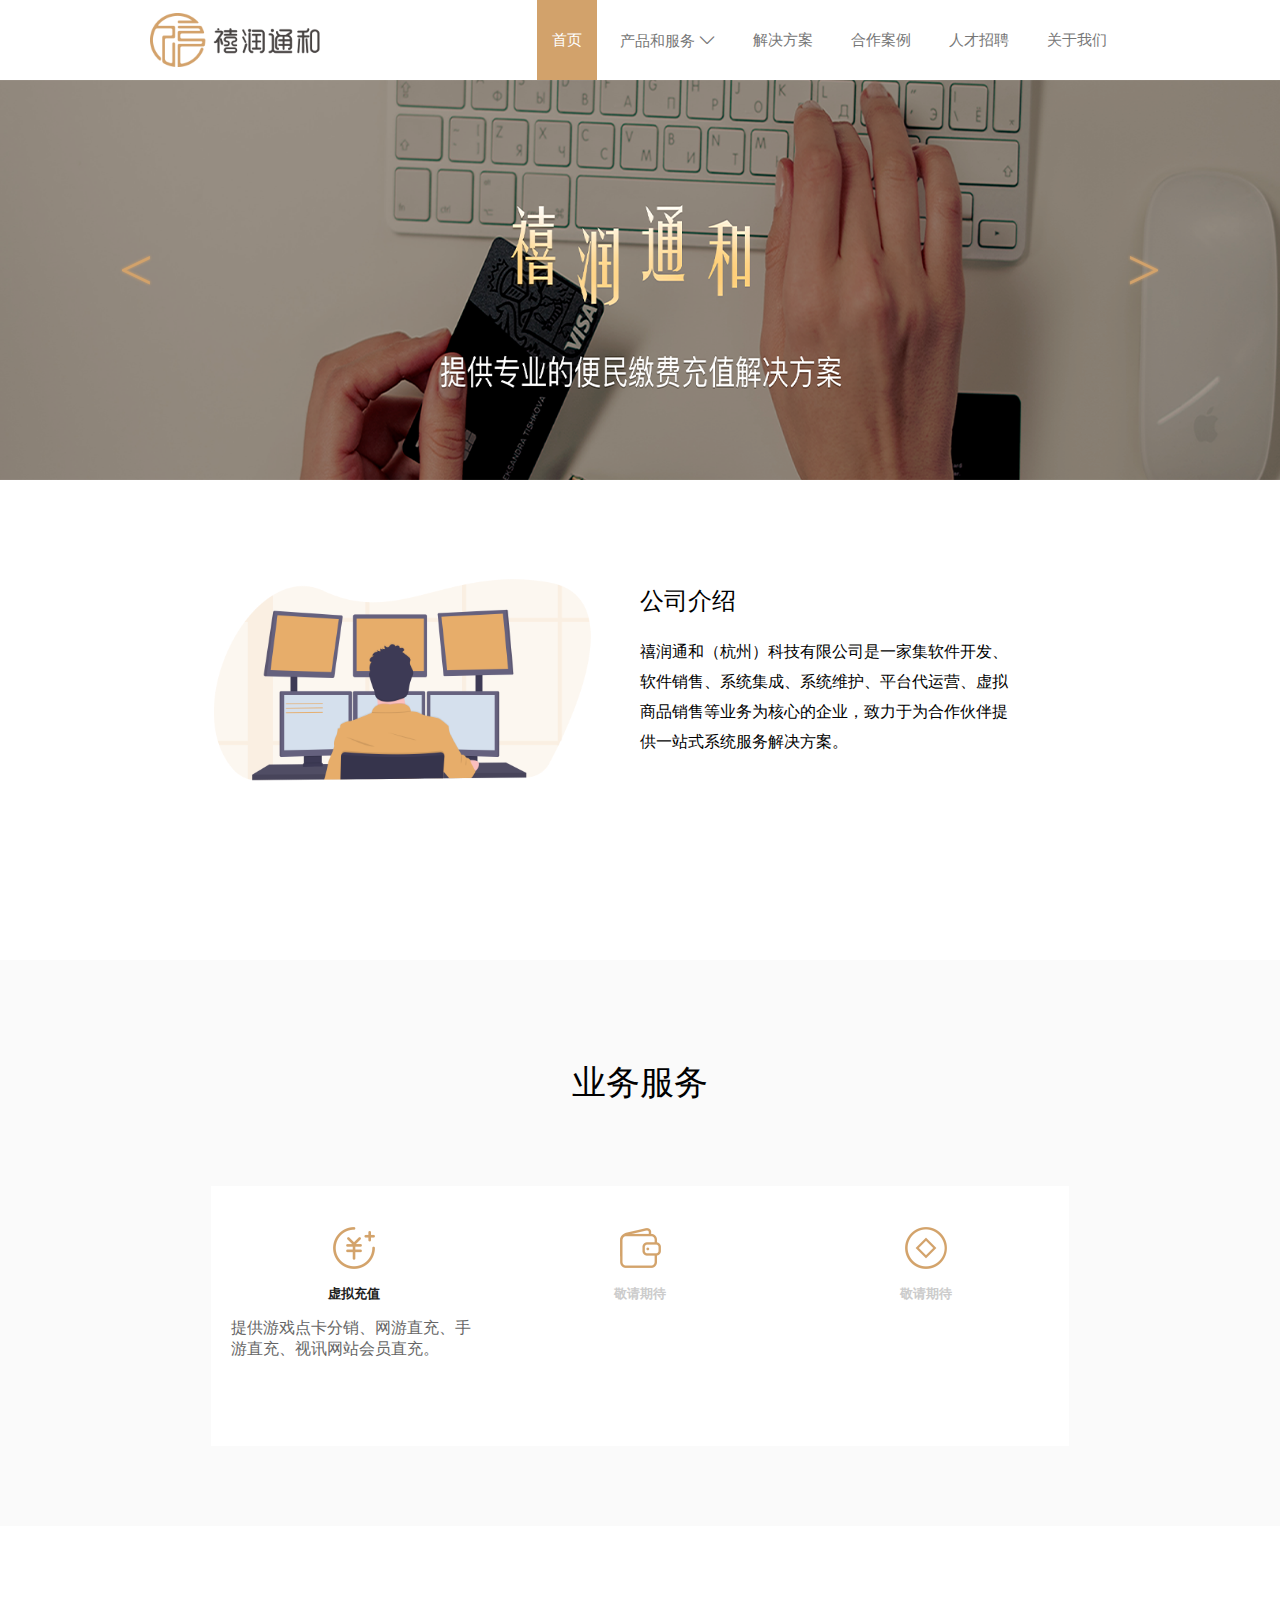
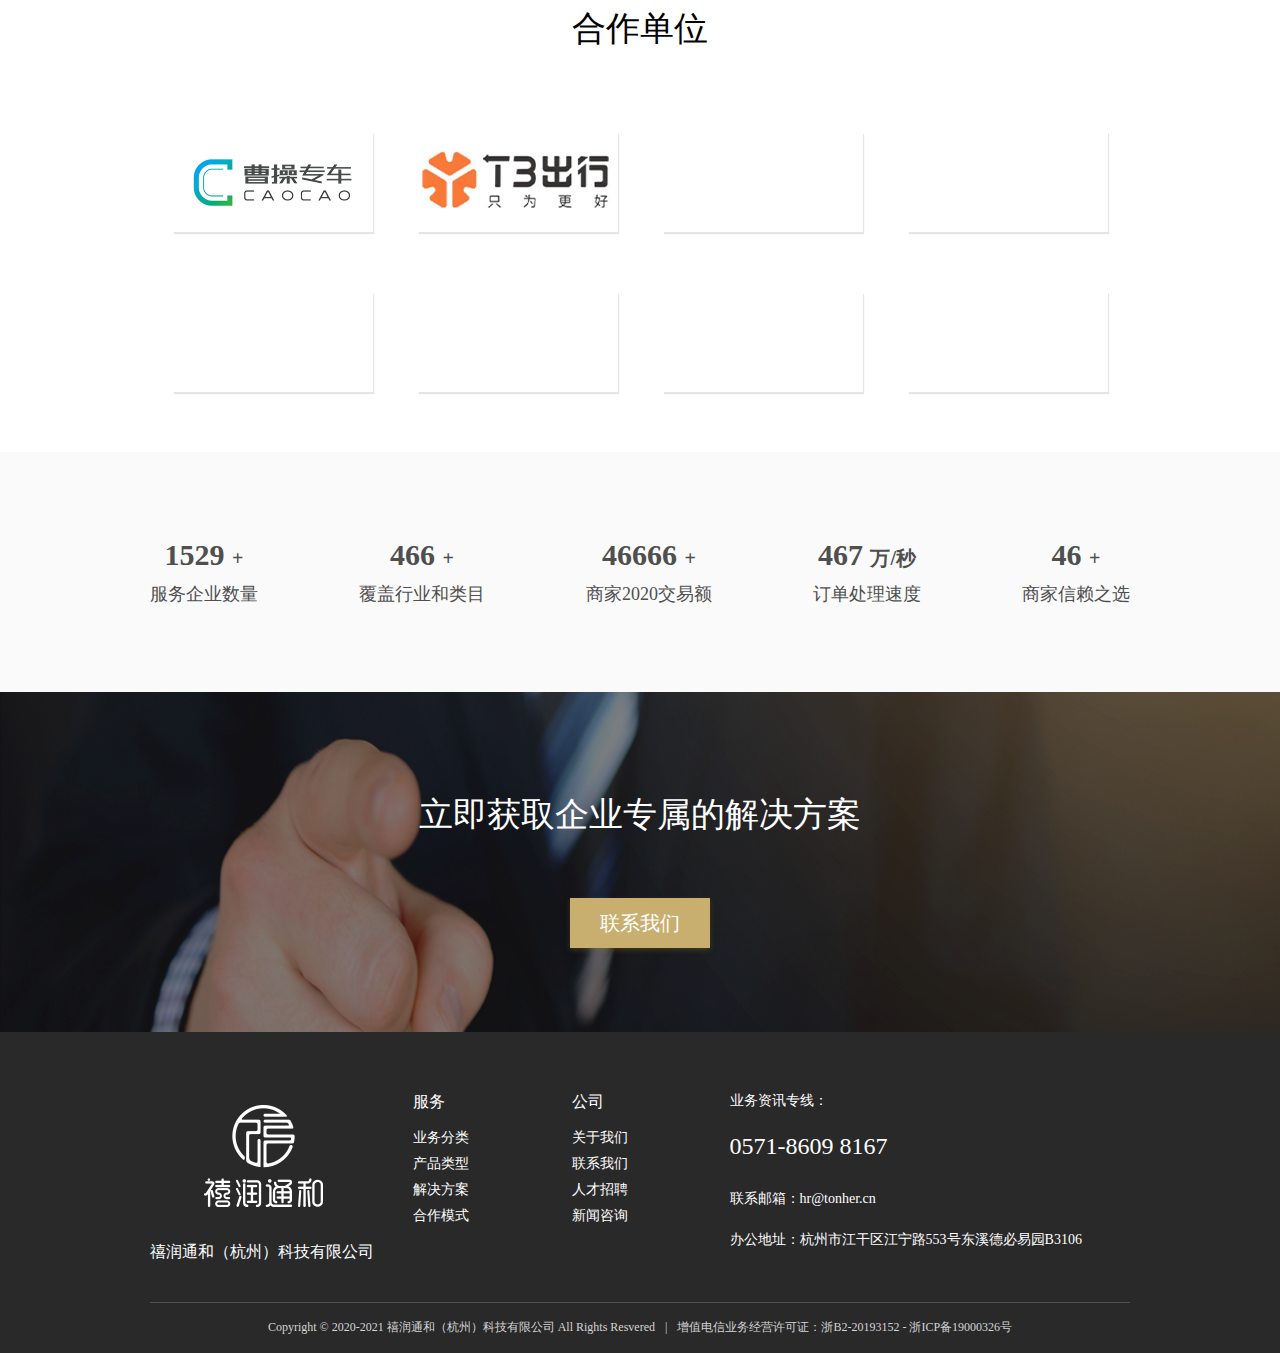
<file: index/index.html>
<!DOCTYPE html>
<html lang="en">

<head>
    <meta charset="UTF-8">
    <meta name="viewport" content="width=device-width, initial-scale=1.0">
    <meta http-equiv="X-UA-Compatible" content="ie=edge">
    <title>禧润通和（杭州）科技有限公司</title>
    <link rel="shortcut icon" href="../favicon.ico" type="image/x-icon">
    <link rel="stylesheet" href="../css/index.css">
    <link rel="stylesheet" href="../font/iconfont/iconfont.css">
    <script src="../js/jquery-1.12.4.js"></script>
    <script src="../js/jquery.lazyload.js"></script>
    <script src="../js/jquery.validate.js"></script>
    <script src="../js/count.js"></script>
    <script src="../js/index.js"></script>
</head>

<body>
    <!--主页头部-->
    <div class="header">
        <div class="nav container">
            <div class="logo">
                <img src="../img/index_slices/logo@2x.png" alt="">
            </div>
            <div class="nav-box">
                <ul>
                    <li>
                        <a href="./index.html" class="skip active">首页</a>
                    </li>
                    <li class="direction">
                        <a href="./product.html" class="skip">产品和服务 <span class="iconfont icon-xia1"></span></a>
                        <ol class="small">
                            <li class="first product-recharge">
                                <span><img class="img-first" src="../img/product_slices/cz-wxz@2x.png"></span>
                                <a href="product.html#linkOne">充值类产品</a>
                            </li>
                            <li class="end product-equities">
                                <span><img class="img-end" src="../img/product_slices/qy-wxz@2x.png"></span>
                                <a href="product.html#linkTwo">权益类产品</a>
                            </li>
                        </ol>
                    </li>
                    <li>
                        <a href="./jiejue.html" class="skip">解决方案</a>
                    </li>
                    <li>
                        <a href="./teamwork.html" class="skip">合作案例</a>
                    </li>
                    <li>
                        <a href="./rencai.html" class="skip">人才招聘</a>
                    </li>
                    <li>
                        <a href="./aboutUs.html" class="skip">关于我们</a>
                    </li>
                </ul>
            </div>
        </div>
    </div>
    <!--全屏无缝轮播-->
    <div class="wrap">
        <div class="banner">
            <div class="img-box first">
                <!-- <div class="text"></div> -->
            </div>
            <div class="img-box end">
                <div class="text">
                    <h1>禧润通和</h1>
                    <h2>打造个性化行业解决方案，为用户提供一站式产品与服务</h2>
                </div>
            </div>
            <div class="img-box first">
                <!-- <div class="text"></div> -->
            </div>
        </div>
        <div class="btn">
            <div class="left">&lt;</div>
            <div class="right">&gt;</div>
        </div>
    </div>
    <!-- 公司介绍 -->
    <div class="introduce">
        <div class="content">
            <ul>
                <li class="box-img">
                    <img src="../img/index_slices/undraw_programming_2svr@2x.png">
                </li>
                <li class="box-text">
                    <p>公司介绍</p>
                    <p>禧润通和（杭州）科技有限公司是一家集软件开发、软件销售、系统集成、系统维护、平台代运营、虚拟商品销售等业务为核心的企业，致力于为合作伙伴提供一站式系统服务解决方案。
                    </p>
                </li>
            </ul>
        </div>
    </div>
    <!-- 业务服务 -->
    <div class="service">
        <div class="content">
            <div class="title">
                <p>业务服务</p>
            </div>
            <div class="hot">
                <ul>
                    <li>
                        <div class="hot-wrap">
                            <div class="tu">
                                <img src="../img/index_slices/xncz.png">
                            </div>
                            <h5>虚拟充值</h5>
                            <p>提供游戏点卡分销、网游直充、手游直充、视讯网站会员直充。</p>
                        </div>
                    </li>
                    <li>
                        <div class="hot-wrap">
                            <div class="tu">
                                <img src="../img/index_slices/zf.png">
                            </div>
                            <h5 class="font-color">敬请期待</h5>
                            <!-- <p></p> -->
                        </div>
                    </li>
                    <li>
                        <div class="hot-wrap">
                            <div class="tu">
                                <img src="../img/index_slices/jr.png">
                            </div>
                            <h5 class="font-color">敬请期待</h5>
                            <!-- <p></p> -->
                        </div>
                    </li>
                </ul>
            </div>
        </div>
    </div>
    <!-- 合作单位 -->
    <div class="units">
        <div class="content container">
            <div class="title">
                <p>合作单位</p>
            </div>
            <div class="hot">
                <ul>
                    <li>
                        <img src="../img/index_slices/cczc.png">
                    </li>
                    <li>
                        <img src="../img/index_slices/T3.png">
                    </li>
                    <li>
                        <!-- <img src="../img/index_slices/sq.png"> -->
                    </li>
                    <li>
                        <!-- <img src="../img/index_slices/wy.png"> -->
                    </li>
                    <li>
                        <!-- <img src="../img/index_slices/zm.png"> -->
                    </li>
                    <li>
                        <!-- <img src="../img/index_slices/bj.png"> -->
                    </li>
                    <li>
                        <!-- <img src="../img/index_slices/qtt.png"> -->
                    </li>
                    <li>
                        <!-- <img src="../img/index_slices/cczc.png"> -->
                    </li>
                </ul>
            </div>
        </div>
    </div>
    <!-- 动态数据展示 -->
    <div class="state-number">
        <div class="container content">
            <ul>
                <li>
                    <p>
                        <span class="timer" id="count-number" data-to="3276" data-speed="1500"></span>
                        <span>+</span>
                    </p>
                    <p>服务企业数量</p>
                </li>
                <li>
                    <p>
                        <span class="timer" id="count-number" data-to="999" data-speed="1500"></span>
                        <span>+</span>
                    </p>
                    <p>覆盖行业和类目</p>
                </li>
                <li>
                    <p>
                        <span class="timer" id="count-number" data-to="99999" data-speed="1500"></span>
                        <span>+</span>
                    </p>
                    <p>商家2020交易额</p>
                </li>
                <li>
                    <p>
                        <span class="timer" id="count-number" data-to="1000" data-speed="1500"></span>
                        <span>万/秒</span>
                    </p>
                    <p>订单处理速度</p>
                </li>
                <li>
                    <p>
                        <span class="timer" id="count-number" data-to="99" data-speed="1500"></span>
                        <span>+</span>
                    </p>
                    <p>商家信赖之选</p>
                </li>
            </ul>
        </div>
    </div>
    <!-- 联系我们 -->
    <div class="contact-us" id="linkFour">
        <h3>立即获取企业专属的解决方案</h3>
        <button class="us">联系我们</button>
        <div class="shade-parent">
            <div class="popup">
                <div class="title">
                    <div class="iconfont icon-cuowu contact-icon"></div>
                    <h2>业务咨询</h2>
                </div>
                <form id="signupForm" method="get" action="">
                    <div class="form">
                        <div class="form-item-label">
                            <label>公司名称：</label>
                            <span class="iconfont icon-xinghao"></span>
                            <input type="text" name="companyName" placeholder="输入您的公司名称">
                        </div>
                        <div class="form-item-label">
                            <label>联系方式：</label>
                            <span class="iconfont icon-xinghao"></span>
                            <input type="tel" name="companyPhone" placeholder="输入您的手机号码">
                        </div>
                        <div class="form-item-label">
                            <label class="consult">咨询问题：</label>
                            <!-- <span class="iconfont icon-xinghao consult"></span> -->
                            <textarea name="textarea" type="text" name="company" placeholder="输入您想要咨询的问题"></textarea>
                        </div>
                        <div class="text">点击提交视为您已阅读并同意禧润公司《隐私政策》及《法律法规》</div>
                        <div class="form-submit">
                            <button class="submit">提交</button>
                        </div>
                        <div class="bottom">
                            <p>0571-8609 8167</p>
                            <div class="zuo"></div>
                            <div class="you"></div>
                        </div>
                    </div>
                </form>
            </div>
        </div>
    </div>
    <!-- 最底部 -->
    <div class="footer">
        <div class="container content">
            <ul class="clearfix">
                <li class="first">
                    <div class="logo-img">
                        <img src="../img/index_slices/logo1@2x.png">
                    </div>
                    <p class="title">禧润通和（杭州）科技有限公司</p>
                </li>
                <li class="set">
                    <dl>
                        <dt>服务</dt>
                        <dd><a href="./product.html">业务分类</a></dd>
                        <dd><a href="product.html#linkOne">产品类型</a></dd>
                        <dd><a href="./jiejue.html">解决方案</a></dd>
                        <dd><a href="jiejue.html#linkThree">合作模式</a></dd>
                    </dl>
                </li>
                <li class="set">
                    <dl>
                        <dt>公司</dt>
                        <dd><a href="./aboutUs.html">关于我们</a></dd>
                        <dd><a href="index.html#linkFour">联系我们</a></dd>
                        <dd><a href="./rencai.html">人才招聘</a></dd>
                        <dd><a href="aboutUs.html#linkFive">新闻咨询</a></dd>
                    </dl>
                </li>
                <li class="end">
                    <p>业务资讯专线：</p>
                    <p class="pt number">0571-8609 8167</p>
                    <p class="pt">联系邮箱：hr@tonher.cn</p>
                    <p class="pt last">
                        <span class="text-one lf">办公地址：杭州市江干区江宁路553号东溪德必易园B3106</span>
                    </p>
                </li>
            </ul>
            <div class="line-content">
                <div class="writer">
                    <p>
                        Copyright © 2020-2021 禧润通和（杭州）科技有限公司 All Rights Resvered
                        <!-- <a href="javascript:;">增值电信业务经营许可证：浙B2-20140331 - 浙ICP备13037466号</a> -->
                    </p>
                    <span>|</span>
                    <p>
                        <!-- <img src="https://cos.xiaodashi.com/static/offical/offical/img/index/gov.png"> -->
                        <a href="javascript:;">增值电信业务经营许可证：浙B2-20193152 - 浙ICP备19000326号</a>
                    </p>
                </div>

            </div>
        </div>
    </div>
    <!--返回顶部-->
    <div class="back-top">
        <p class="huojian iconfont icon-huojian-X"></p>
        <p class="font">返回顶部</p>
    </div>
    <!-- 联系客服 -->
    <div class="sv">
        <a href="http://wpa.qq.com/msgrd?v=3&uin=3267087600&site=qq&menu=yes"><span
                class="iconfont icon-custom-service"> </span> <span>联系客服</span></a>
    </div>
</body>

</html>
</file>
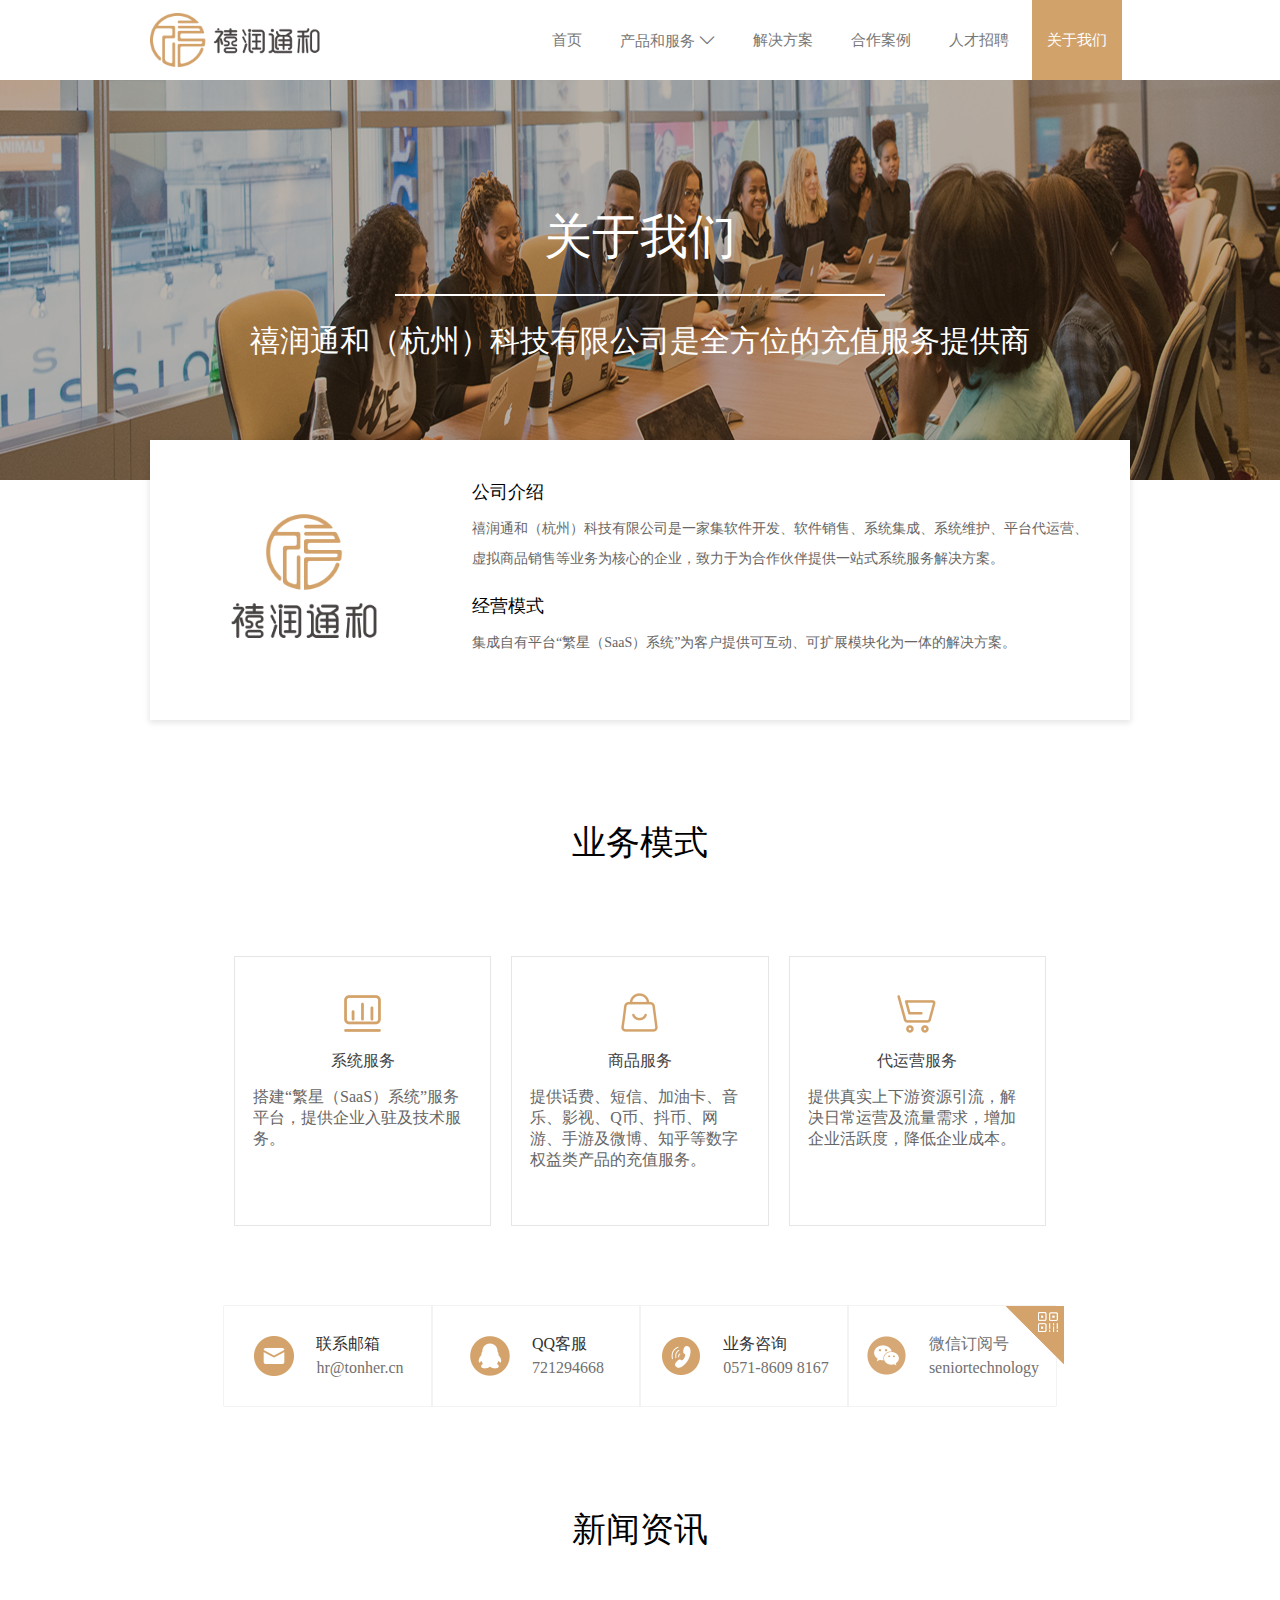
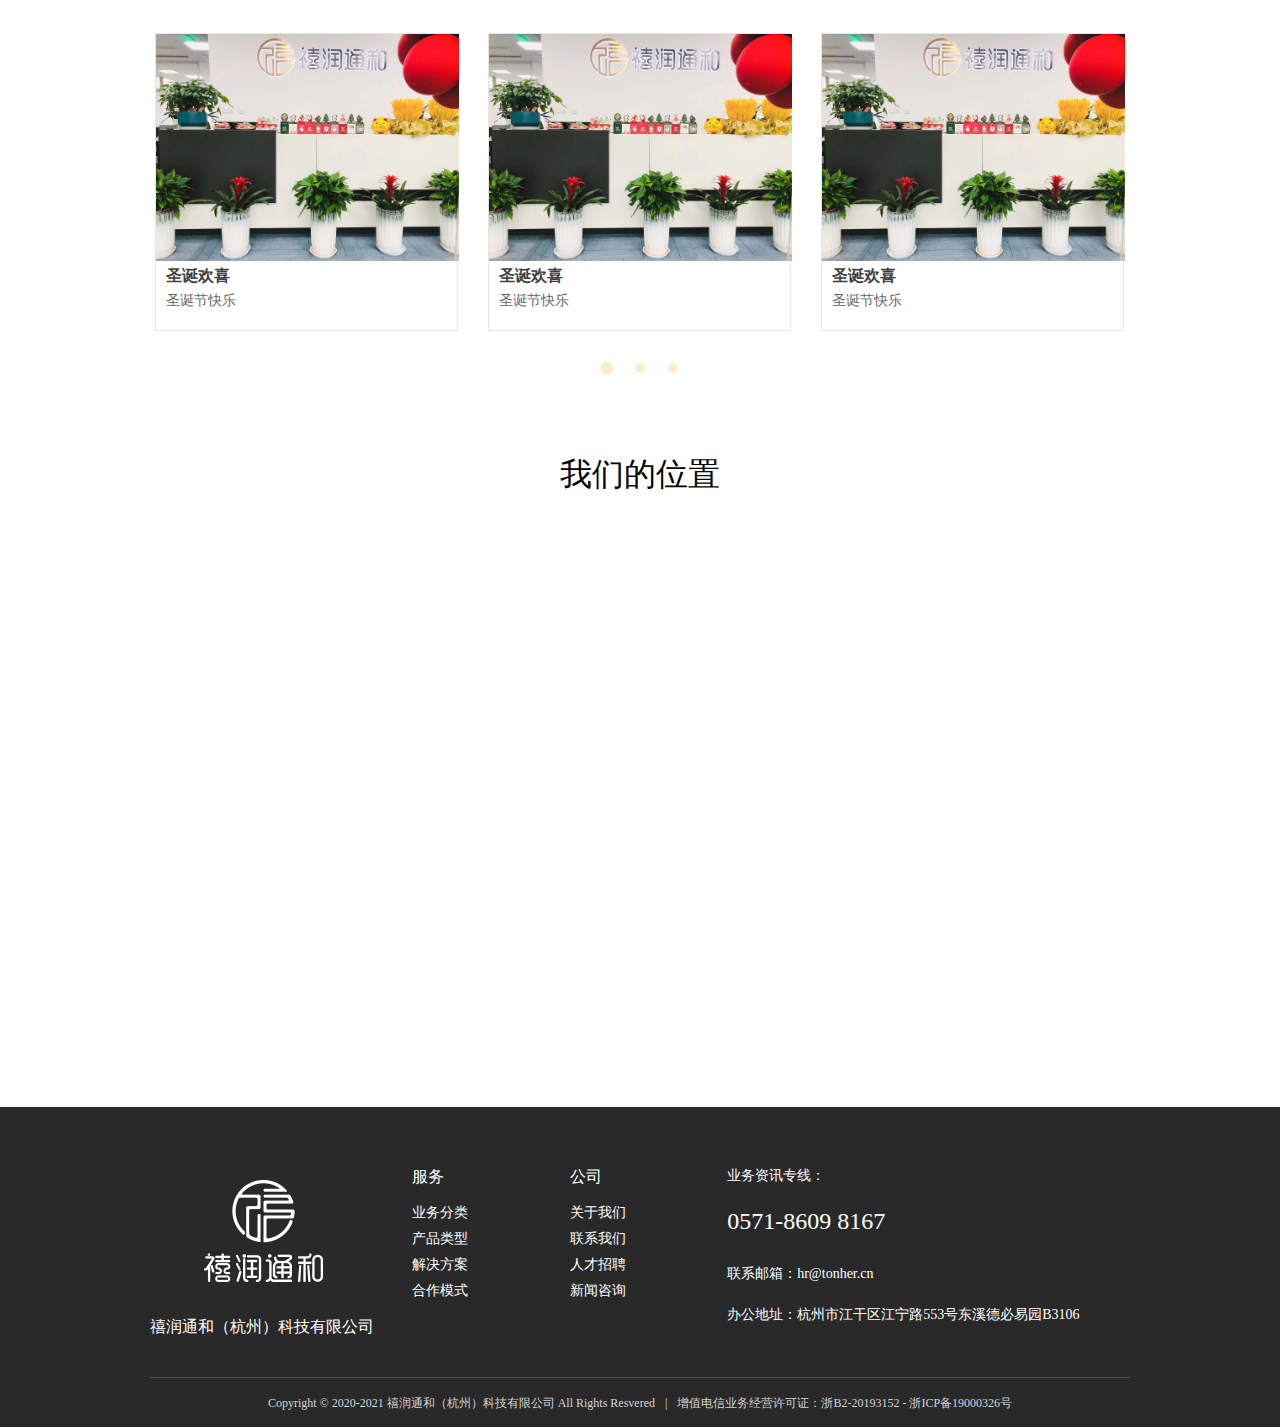
<file: index/aboutUs.html>
<!DOCTYPE html>
<html lang="en">

<head>
    <meta charset="UTF-8">
    <meta name="viewport" content="width=device-width, initial-scale=1.0">
    <title>禧润通和（杭州）科技有限公司</title>
    <link rel="shortcut icon" href="../favicon.ico" type="image/x-icon">
    <link rel="stylesheet" href="../css/aboutUs.css">
    <link rel="stylesheet" href="../font/iconfont/iconfont.css">
    <script src="http://api.map.baidu.com/api?v=2.0&ak=eYiZOzgUHBuNlrTYzBINVIbDCyVi745F"></script>
    <script src="../js/jquery-1.12.4.js"></script>
    <script src="../js/aboutUs.js"></script>
    <script src="../js/map.js"></script>
</head>

<body>
    <!--主页头部-->
    <div class="header">
        <div class="nav container">
            <div class="logo">
                <img src="../img/index_slices/logo@2x.png" alt="">
            </div>
            <div class="nav-box">
                <ul>
                    <li>
                        <a href="./index.html" class="skip">首页</a>
                    </li>
                    <li class="direction">
                        <a href="./product.html" class="skip">产品和服务 <span class="iconfont icon-xia1"></span></a>
                        <ol class="small">
                            <li class="first product-recharge">
                                <span><img class="img-first" src="../img/product_slices/cz-wxz@2x.png"></span>
                                <a href="product.html#linkOne">充值类产品</a>
                            </li>
                            <li class="end product-equities">
                                <span><img class="img-end" src="../img/product_slices/qy-wxz@2x.png"></span>
                                <a href="product.html#linkTwo">权益类产品</a>
                            </li>
                        </ol>
                    </li>
                    <li>
                        <a href="./jiejue.html" class="skip">解决方案</a>
                    </li>
                    <li>
                        <a href="./teamwork.html" class="skip">合作案例</a>
                    </li>
                    <li>
                        <a href="./rencai.html" class="skip">人才招聘</a>
                    </li>
                    <li>
                        <a href="./aboutUs.html" class="skip active">关于我们</a>
                    </li>
                </ul>
            </div>
        </div>
    </div>
    <!-- 关于我们背景 -->
    <div class="project">
        <div class="content container">
            <h1>关于我们</h1>
            <div class="line"></div>
            <h2>禧润通和（杭州）科技有限公司是全方位的充值服务提供商</h2>
        </div>
    </div>
    <!-- 公司简介 -->
    <div class="introduce">
        <div class="container content">
            <div class="logo-img lf">
                <img src="../img/aboutUs_slices/lg.png" title="" alt="">
            </div>
            <div class="text rg">
                <h3>公司介绍</h3>
                <p>
                    禧润通和（杭州）科技有限公司是一家集软件开发、软件销售、系统集成、系统维护、平台代运营、虚拟商品销售等业务为核心的企业，致力于为合作伙伴提供一站式系统服务解决方案。
                </p>
                <h3>经营模式</h3>
                <p>集成自有平台“繁星（SaaS）系统”为客户提供可互动、可扩展模块化为一体的解决方案。</p>
            </div>
        </div>
    </div>
    <!-- 业务模式 -->
    <div class="business">
        <div class="content">
            <div class="title">
                <p>业务模式</p>
            </div>
            <div class="hot">
                <ul class="clearfix">
                    <li>
                        <div class="wrap">
                            <div class="box-img">
                                <img src="../img/aboutUs_slices/xncz.png">
                            </div>
                            <p class="wrap-title">系统服务</p>
                            <p class="wrap-text">搭建“繁星（SaaS）系统”服务平台，提供企业入驻及技术服务。</p>
                        </div>
                    </li>
                    <li>
                        <div class="wrap">
                            <div class="box-img">
                                <img src="../img/aboutUs_slices/zf.png">
                            </div>
                            <p class="wrap-title">商品服务</p>
                            <p class="wrap-text">
                                提供话费、短信、加油卡、音乐、影视、Q币、抖币、网游、手游及微博、知乎等数字权益类产品的充值服务。
                            </p>
                        </div>
                    </li>
                    <li>
                        <div class="wrap">
                            <div class="box-img">
                                <img src="../img/aboutUs_slices/jr.png">
                            </div>
                            <p class="wrap-title">代运营服务</p>
                            <p class="wrap-text">提供真实上下游资源引流，解决日常运营及流量需求，增加企业活跃度，降低企业成本。</p>
                        </div>
                    </li>
                </ul>
            </div>
            <div class="contact-us">
                <ul>
                    <li>
                        <div class="box-img">
                            <img src="../img/aboutUs_slices/email@2x.png">
                        </div>
                        <div class="text">
                            <p>联系邮箱</p>
                            <p>hr@tonher.cn</p>
                        </div>
                    </li>
                    <li>
                        <div class="box-img">
                            <img src="../img/aboutUs_slices/qq@2x.png">
                        </div>
                        <div class="text">
                            <p>QQ客服</p>
                            <p>721294668</p>
                        </div>
                    </li>
                    <li>
                        <div class="box-img">
                            <img src="../img/aboutUs_slices/weixin1@2x.png">
                        </div>
                        <div class="text">
                            <p>业务咨询</p>
                            <p>0571-8609 8167</p>
                        </div>
                    </li>
                    <li>
                        <div class="box-img">
                            <img src="../img/aboutUs_slices/weixin2@2x.png">
                        </div>
                        <div class="text end">
                            <img class="img1" src="../img/aboutUs_slices/56@2x.png">
                            <img class="img2" src="../img/aboutUs_slices/64@2x.png">
                            <p>微信订阅号</p>
                            <p>seniortechnology</p>
                        </div>
                    </li>
                </ul>
            </div>
        </div>
    </div>
    <!-- 新闻资讯 -->
    <div class="news" id="linkFive">
        <div class="content container">
            <div class="title">
                <p>新闻资讯</p>
            </div>
            <div class="banner">
                <ul class="wrap clearfix">
                    <li class="banner-box">
                        <div class="img-box">
                            <img src="../img/index_slices/Christmas.jpg" alt="">
                        </div>
                        <p class="title">圣诞欢喜</p>
                        <p class="text">圣诞节快乐</p>
                    </li>
                    <li class="banner-box">
                        <div class="img-box">
                            <img src="../img/index_slices/Christmas.jpg" alt="">
                        </div>
                        <p class="title">圣诞欢喜</p>
                        <p class="text">圣诞节快乐</p>
                    </li>
                    <li class="banner-box">
                        <div class="img-box">
                            <img src="../img/index_slices/Christmas.jpg" alt="">
                        </div>
                        <p class="title">圣诞欢喜</p>
                        <p class="text">圣诞节快乐</p>
                    </li>
                    <li class="banner-box">
                        <div class="img-box">
                            <img src="../img/index_slices/Christmas.jpg" alt="">
                        </div>
                        <p class="title">圣诞欢喜</p>
                        <p class="text">圣诞节快乐</p>
                    </li>
                    <li class="banner-box">
                        <div class="img-box">
                            <img src="../img/index_slices/Christmas.jpg" alt="">
                        </div>
                        <p class="title">圣诞欢喜</p>
                        <p class="text">圣诞节快乐</p>
                    </li>
                </ul>
            </div>
            <div class="dots">
                <ol>
                    <li class="active"></li>
                    <li></li>
                    <li></li>
                </ol>
            </div>
        </div>
    </div>
    <!-- 地图 -->
    <div class="map-parent">
        <p class="title">我们的位置</p>
        <div id="map-container" class="map"></div>
    </div>

    <!-- 最底部 -->
    <div class="footer">
        <div class="container content">
            <ul class="clearfix">
                <li class="first">
                    <div class="logo-img">
                        <img src="../img/index_slices/logo1@2x.png">
                    </div>
                    <p class="title">禧润通和（杭州）科技有限公司</p>
                </li>
                <li class="set">
                    <dl>
                        <dt>服务</dt>
                        <dd><a href="./product.html">业务分类</a></dd>
                        <dd><a href="product.html#linkOne">产品类型</a></dd>
                        <dd><a href="./jiejue.html">解决方案</a></dd>
                        <dd><a href="jiejue.html#linkThree">合作模式</a></dd>
                    </dl>
                </li>
                <li class="set">
                    <dl>
                        <dt>公司</dt>
                        <dd><a href="./aboutUs.html">关于我们</a></dd>
                        <dd><a href="index.html#linkFour">联系我们</a></dd>
                        <dd><a href="./rencai.html">人才招聘</a></dd>
                        <dd><a href="aboutUs.html#linkFive">新闻咨询</a></dd>
                    </dl>
                </li>
                <li class="end">
                    <p>业务资讯专线：</p>
                    <p class="pt number">0571-8609 8167</p>
                    <p class="pt">联系邮箱：hr@tonher.cn</p>
                    <p class="pt last">
                        <span class="text-one lf">办公地址：杭州市江干区江宁路553号东溪德必易园B3106</span>
                    </p>
                </li>
            </ul>
            <div class="line-content">
                <div class="writer">
                    <p>
                        Copyright © 2020-2021 禧润通和（杭州）科技有限公司 All Rights Resvered
                        <!-- <a href="javascript:;">增值电信业务经营许可证：浙B2-20140331 - 浙ICP备13037466号</a> -->
                    </p>
                    <span>|</span>
                    <p>
                        <!-- <img src="https://cos.xiaodashi.com/static/offical/offical/img/index/gov.png"> -->
                        <a href="javascript:;">增值电信业务经营许可证：浙B2-20193152 - 浙ICP备19000326号</a>
                    </p>
                </div>

            </div>
        </div>
    </div>
    <div class="back-top">
        <p class="huojian iconfont icon-huojian-X"></p>
        <p class="font">返回顶部</p>
    </div>
    <!-- 联系客服 -->
    <div class="sv">
        <a href="http://wpa.qq.com/msgrd?v=3&uin=3267087600&site=qq&menu=yes"><span
                class="iconfont icon-custom-service"> </span> <span>联系客服</span></a>
    </div>
</body>

</html>
</file>
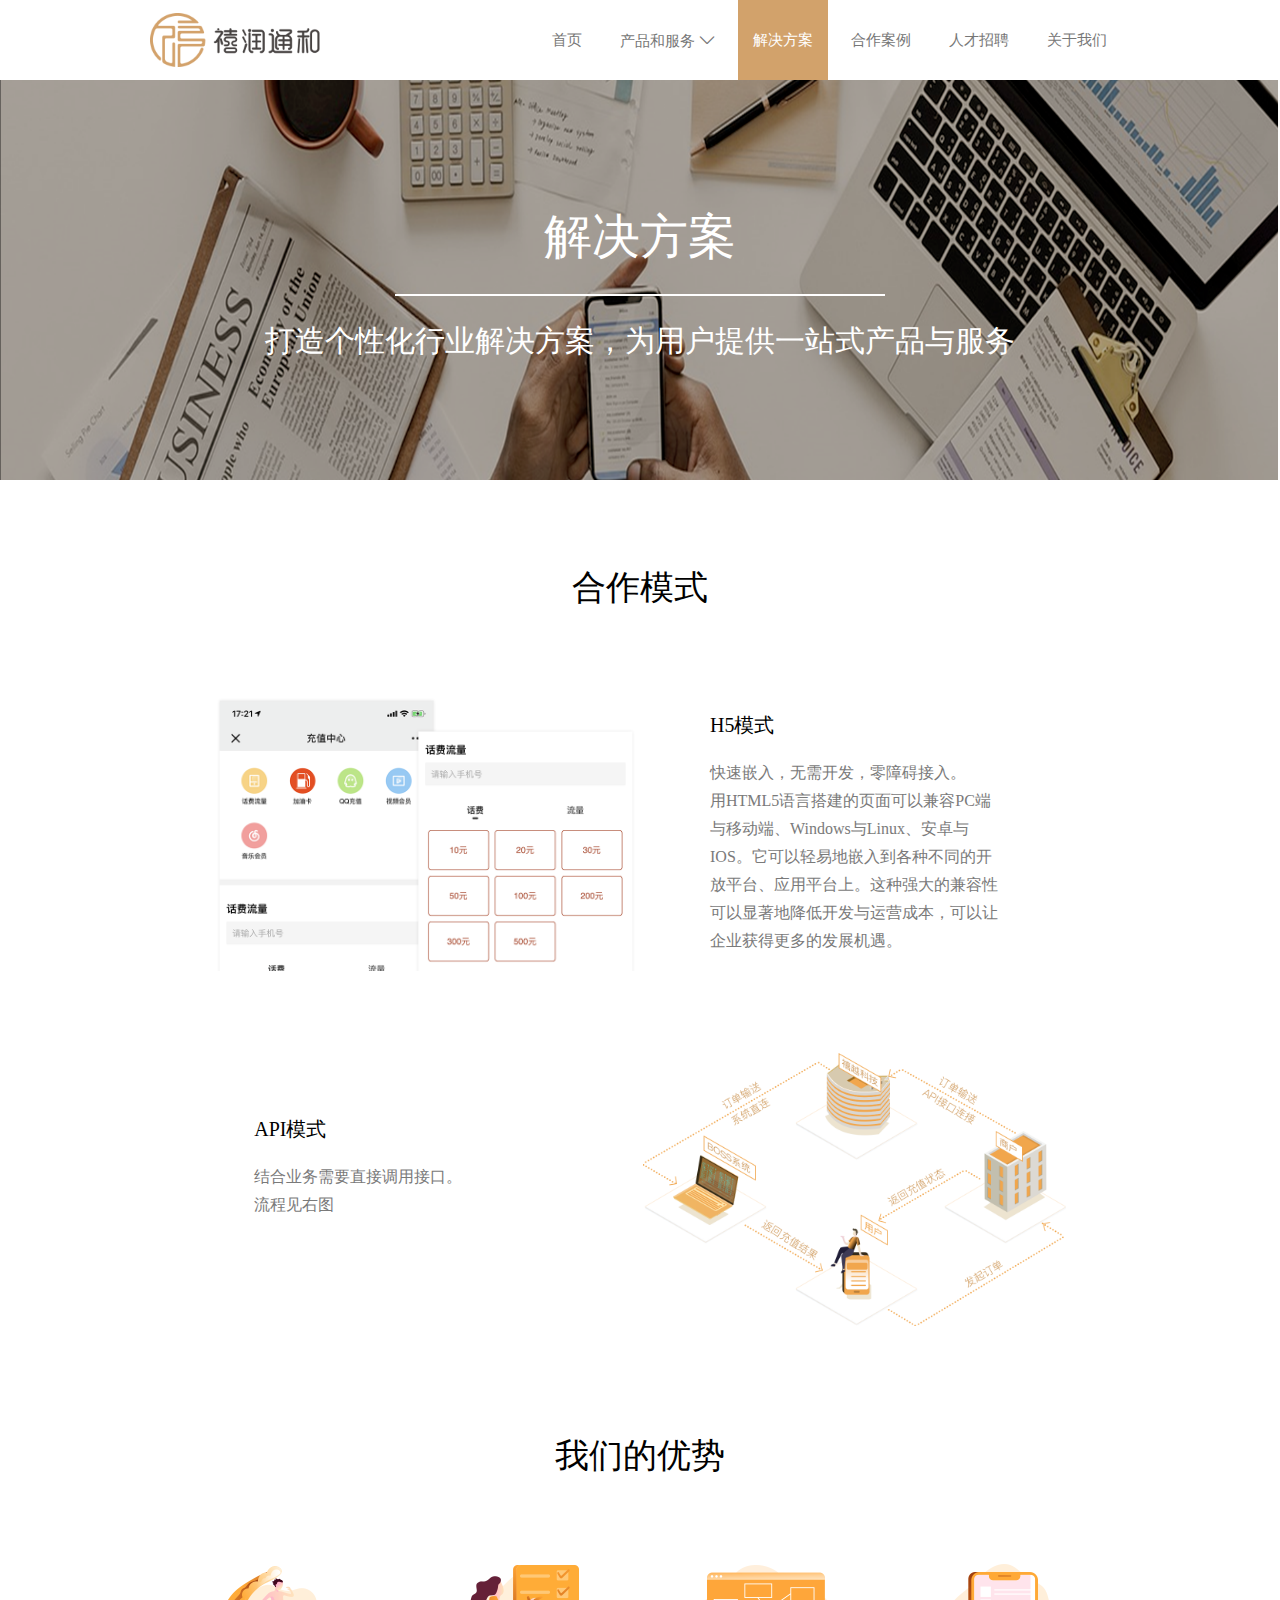
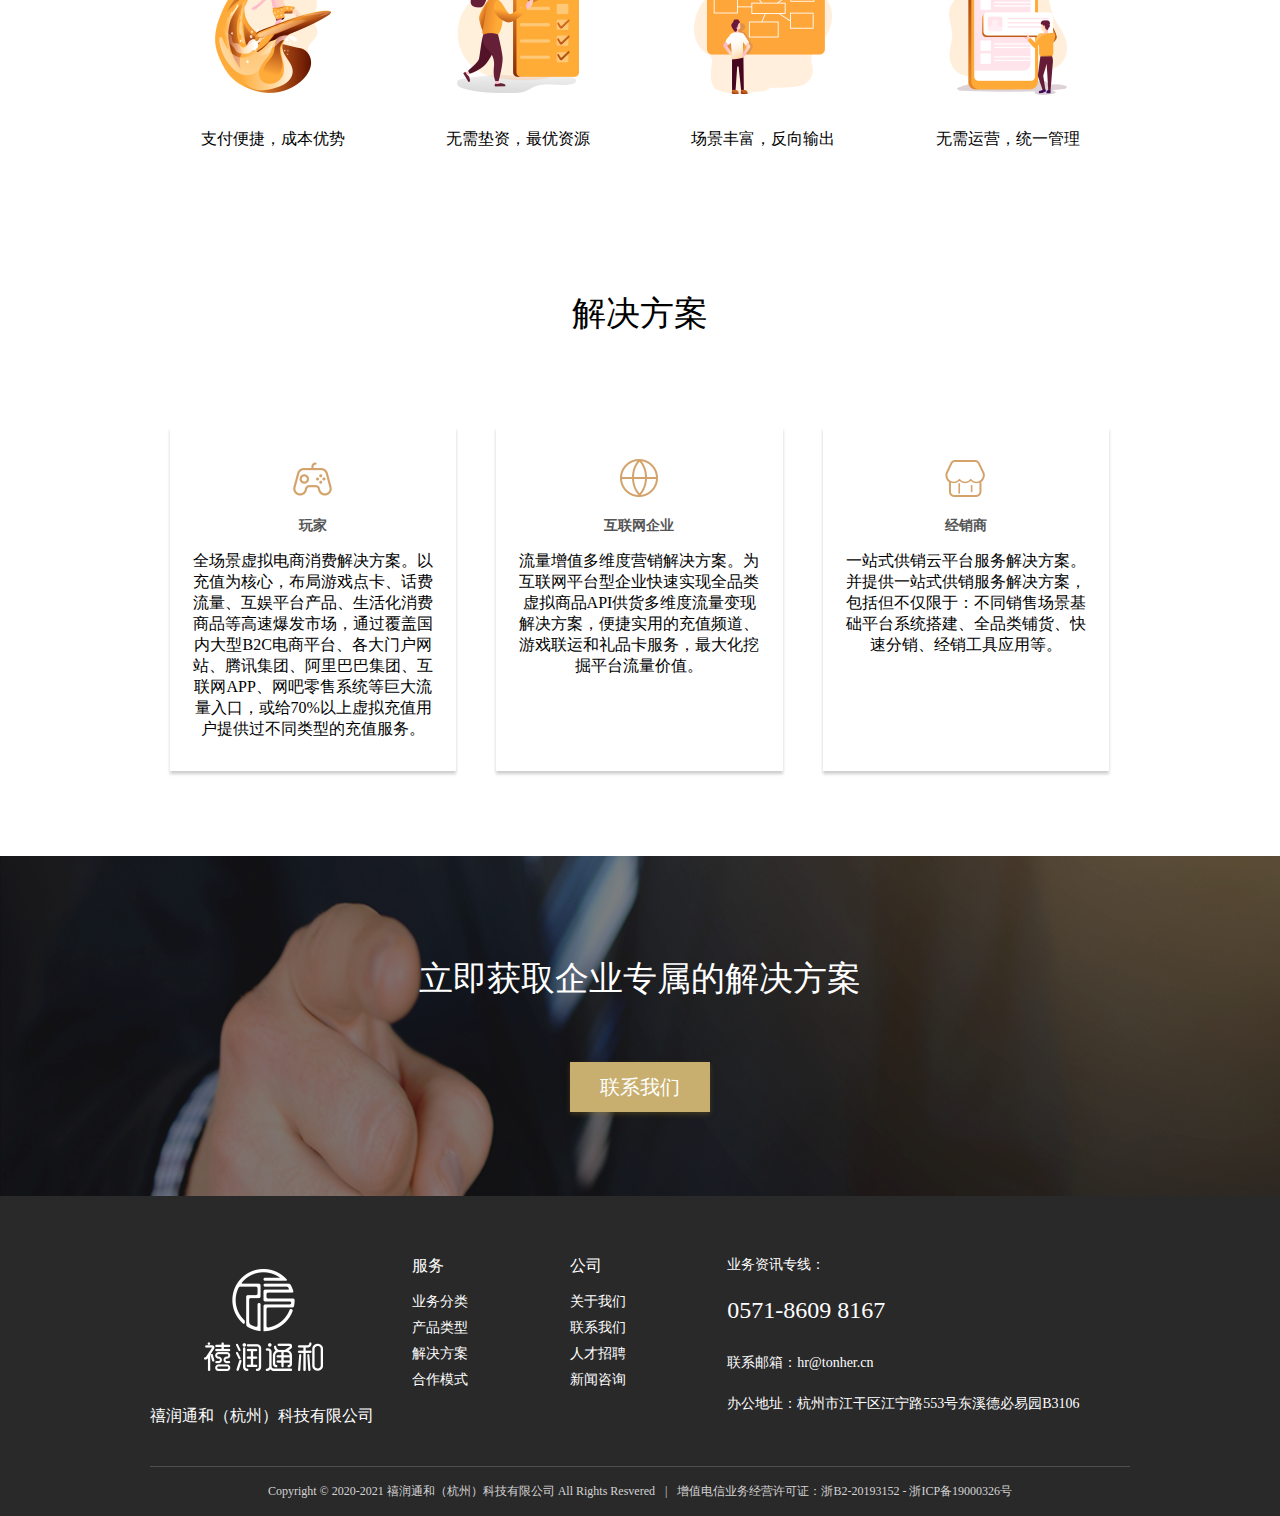
<file: index/jiejue.html>
<!DOCTYPE html>
<html lang="en">

<head>
    <meta charset="UTF-8">
    <meta name="viewport" content="width=device-width, initial-scale=1.0">
    <title>禧润通和（杭州）科技有限公司</title>
    <link rel="shortcut icon" href="../favicon.ico" type="image/x-icon">
    <link rel="stylesheet" href="../css/jiejue.css">
    <link rel="stylesheet" href="../font/iconfont/iconfont.css">
    <script src="../js/jquery-1.12.4.js"></script>
    <script src="../js/jquery.validate.js"></script>
    <script src="../js/jiejue.js"></script>
</head>

<body>
    <!--主页头部-->
    <div class="header">
        <div class="nav container">
            <div class="logo">
                <img src="../img/index_slices/logo@2x.png" alt="">
            </div>
            <div class="nav-box">
                <ul>
                    <li>
                        <a href="./index.html" class="skip">首页</a>
                    </li>
                    <li class="direction">
                        <a href="./product.html" class="skip">产品和服务 <span class="iconfont icon-xia1"></span></a>
                        <ol class="small">
                            <li class="first product-recharge">
                                <span><img class="img-first" src="../img/product_slices/cz-wxz@2x.png"></span>
                                <a href="product.html#linkOne">充值类产品</a>
                            </li>
                            <li class="end product-equities">
                                <span><img class="img-end" src="../img/product_slices/qy-wxz@2x.png"></span>
                                <a href="product.html#linkTwo">权益类产品</a>
                            </li>
                        </ol>
                    </li>
                    <li>
                        <a href="./jiejue.html" class="skip active">解决方案</a>
                    </li>
                    <li>
                        <a href="./teamwork.html" class="skip">合作案例</a>
                    </li>
                    <li>
                        <a href="./rencai.html" class="skip">人才招聘</a>
                    </li>
                    <li>
                        <a href="./aboutUs.html" class="skip">关于我们</a>
                    </li>
                </ul>
            </div>
        </div>
    </div>
    <!-- 解决方案背景 -->
    <div class="project">
        <div class="content container">
            <h1>解决方案</h1>
            <div class="line"></div>
            <h2>打造个性化行业解决方案，为用户提供一站式产品与服务</h2>
        </div>
    </div>
    <!-- 合作模式 -->
    <div class="pattern" id="linkThree">
        <div class="content">
            <div class="title">
                <p>合作模式</p>
            </div>
            <div class="hot">
                <ul>
                    <li class="hot-img">
                        <img src="../img/jiejue_slices/52@2x(2).png">
                    </li>
                    <li class="hot-text">
                        <p class="title">H5模式</p>
                        <p class="text1">快速嵌入，无需开发，零障碍接入。</p>
                        <p>用HTML5语言搭建的页面可以兼容PC端与移动端、Windows与Linux、安卓与IOS。它可以轻易地嵌入到各种不同的开放平台、应用平台上。这种强大的兼容性可以显著地降低开发与运营成本，可以让企业获得更多的发展机遇。
                        </p>
                    </li>
                    <li class="hot-text box1">
                        <p class="title">API模式</p>
                        <p class="text1">结合业务需要直接调用接口。</p>
                        <p>流程见右图</p>
                    </li>
                    <li class="hot-img box2">
                        <img src="../img/jiejue_slices/lct11@2x.png">
                    </li>
                </ul>
            </div>
        </div>
    </div>
    <!-- 我们的优势 -->
    <div class="advantage">
        <div class="container content">
            <div class="title">
                <p>我们的优势</p>
            </div>
            <div class="hot">
                <ul>
                    <li>
                        <div class="wrap">
                            <div class="tu">
                                <img src="../img/jiejue_slices/ad_1@2x.png">
                            </div>
                            <p>支付便捷，成本优势</p>
                        </div>

                    </li>
                    <li>
                        <div class="wrap">
                            <div class="tu">
                                <img src="../img/jiejue_slices/ad_2@2x.png">
                            </div>
                            <p>无需垫资，最优资源</p>
                        </div>

                    </li>
                    <li>
                        <div class="wrap">
                            <div class="tu">
                                <img src="../img/jiejue_slices/ad_3@2x.png">
                            </div>
                            <p>场景丰富，反向输出</p>
                        </div>

                    </li>
                    <li>
                        <div class="wrap">
                            <div class="tu">
                                <img src="../img/jiejue_slices/ad_4@2x.png">
                            </div>
                            <p>无需运营，统一管理</p>
                        </div>
                    </li>
                </ul>
            </div>
        </div>
    </div>
    <!-- 解决方案 -->
    <div class="solution">
        <div class="container content">
            <div class="title">
                <p>解决方案</p>
            </div>
            <div class="hot">
                <ul>
                    <li>
                        <div class="wrap">
                            <div class="tu">
                                <img src="../img/jiejue_slices/52@2x.png">
                            </div>
                            <p class="wrap-title">玩家</p>
                            <p class="wrap-text">
                                全场景虚拟电商消费解决方案。以充值为核心，布局游戏点卡、话费流量、互娱平台产品、生活化消费商品等高速爆发市场，通过覆盖国内大型B2C电商平台、各大门户网站、腾讯集团、阿里巴巴集团、互联网APP、网吧零售系统等巨大流量入口，或给70%以上虚拟充值用户提供过不同类型的充值服务。
                            </p>
                        </div>
                    </li>
                    <li>
                        <div class="wrap">
                            <div class="tu">
                                <img src="../img/jiejue_slices/43@2x.png">
                            </div>
                            <p class="wrap-title">互联网企业</p>
                            <p class="wrap-text">
                                流量增值多维度营销解决方案。为互联网平台型企业快速实现全品类虚拟商品API供货多维度流量变现解决方案，便捷实用的充值频道、游戏联运和礼品卡服务，最大化挖掘平台流量价值。
                            </p>
                        </div>
                    </li>
                    <li>
                        <div class="wrap">
                            <div class="tu">
                                <img src="../img/jiejue_slices/52@2x(1).png">
                            </div>
                            <p class="wrap-title">经销商</p>
                            <p class="wrap-text">
                                一站式供销云平台服务解决方案。并提供一站式供销服务解决方案，包括但不仅限于：不同销售场景基础平台系统搭建、全品类铺货、快速分销、经销工具应用等。
                            </p>
                        </div>
                    </li>
                </ul>
            </div>
        </div>
    </div>
    <!-- 合作案例
    <div class="cooperation-case">
        <div class="container content">
            <div class="title">
                <h1>合作案例</h1>
            </div>
            <div class="hot">
                <img src="../image/LOFTER.png">
                <div class="shade">
                    <h4>网易Lofter</h4>
                    <p>H5模式合作，实现LOFTER 用户多业务充值需求（话费、流量、Q币、影视会员等）。</p>
                    <p class="lofterVideo">查看案例详情></p>
                </div>
                <div class="video">
                    <video id="media" data-src="http://www.tonher.cn/images/normalVideo.mp4" controls="controls"
                        width="780px" height="520px"></video>
                </div>
            </div>
            <div class="hot2">
                <img src="../image/dalingjia_banner.png">
                <div class="shade">
                    <h4>网易Lofter</h4>
                    <p>H5模式合作，实现LOFTER 用户多业务充值需求（话费、流量、Q币、影视会员等）。</p>
                    <p class="dalingjiaVideo">查看案例详情></p>
                </div>
            </div>
        </div>
    </div> -->
    <!-- 视频弹出层 -->
    <!-- <div class="video-model"></div> -->
    <!-- 联系我们 -->
    <div class="contact-us" id="linkFour">
        <h3>立即获取企业专属的解决方案</h3>
        <button class="us">联系我们</button>
        <div class="shade-parent">
            <div class="popup">
                <div class="title">
                    <div class="iconfont icon-cuowu contact-icon"></div>
                    <h2>业务咨询</h2>
                </div>
                <form id="signupForm" method="get" action="">
                    <div class="form">
                        <div class="form-item-label">
                            <label>公司名称：</label>
                            <span class="iconfont icon-xinghao"></span>
                            <input type="text" name="companyName" placeholder="输入您的公司名称">
                        </div>
                        <div class="form-item-label">
                            <label>联系方式：</label>
                            <span class="iconfont icon-xinghao"></span>
                            <input type="tel" name="companyPhone" placeholder="输入您的手机号码">
                        </div>
                        <div class="form-item-label">
                            <label class="consult">咨询问题：</label>
                            <!-- <span class="iconfont icon-xinghao consult"></span> -->
                            <textarea name="textarea" type="text" name="company" placeholder="输入您想要咨询的问题"></textarea>
                        </div>
                        <div class="text">点击提交视为您已阅读并同意禧润公司《隐私政策》及《法律法规》</div>
                        <div class="form-submit">
                            <button class="submit">提交</button>
                        </div>
                        <div class="bottom">
                            <p>0571-8609 8167</p>
                            <div class="zuo"></div>
                            <div class="you"></div>
                        </div>
                    </div>
                </form>
            </div>
        </div>
    </div>
    <!-- 最底部 -->
    <div class="footer">
        <div class="container content">
            <ul class="clearfix">
                <li class="first">
                    <div class="logo-img">
                        <img src="../img/index_slices/logo1@2x.png">
                    </div>
                    <p class="title">禧润通和（杭州）科技有限公司</p>
                </li>
                <li class="set">
                    <dl>
                        <dt>服务</dt>
                        <dd><a href="./product.html">业务分类</a></dd>
                        <dd><a href="product.html#linkOne">产品类型</a></dd>
                        <dd><a href="./jiejue.html">解决方案</a></dd>
                        <dd><a href="jiejue.html#linkThree">合作模式</a></dd>
                    </dl>
                </li>
                <li class="set">
                    <dl>
                        <dt>公司</dt>
                        <dd><a href="./aboutUs.html">关于我们</a></dd>
                        <dd><a href="index.html#linkFour">联系我们</a></dd>
                        <dd><a href="./rencai.html">人才招聘</a></dd>
                        <dd><a href="aboutUs.html#linkFive">新闻咨询</a></dd>
                    </dl>
                </li>
                <li class="end">
                    <p>业务资讯专线：</p>
                    <p class="pt number">0571-8609 8167</p>
                    <p class="pt">联系邮箱：hr@tonher.cn</p>
                    <p class="pt last">
                        <span class="text-one lf">办公地址：杭州市江干区江宁路553号东溪德必易园B3106</span>
                    </p>
                </li>
            </ul>
            <div class="line-content">
                <div class="writer">
                    <p>
                        Copyright © 2020-2021 禧润通和（杭州）科技有限公司 All Rights Resvered
                        <!-- <a href="javascript:;">增值电信业务经营许可证：浙B2-20140331 - 浙ICP备13037466号</a> -->
                    </p>
                    <span>|</span>
                    <p>
                        <!-- <img src="https://cos.xiaodashi.com/static/offical/offical/img/index/gov.png"> -->
                        <a href="javascript:;">增值电信业务经营许可证：浙B2-20193152 - 浙ICP备19000326号</a>
                    </p>
                </div>

            </div>
        </div>
    </div>
    <div class="back-top">
        <p class="huojian iconfont icon-huojian-X"></p>
        <p class="font">返回顶部</p>
    </div>
    <!-- 联系客服 -->
    <div class="sv">
        <a href="http://wpa.qq.com/msgrd?v=3&uin=3267087600&site=qq&menu=yes"><span
                class="iconfont icon-custom-service"> </span> <span>联系客服</span></a>
    </div>
</body>

</html>
</file>
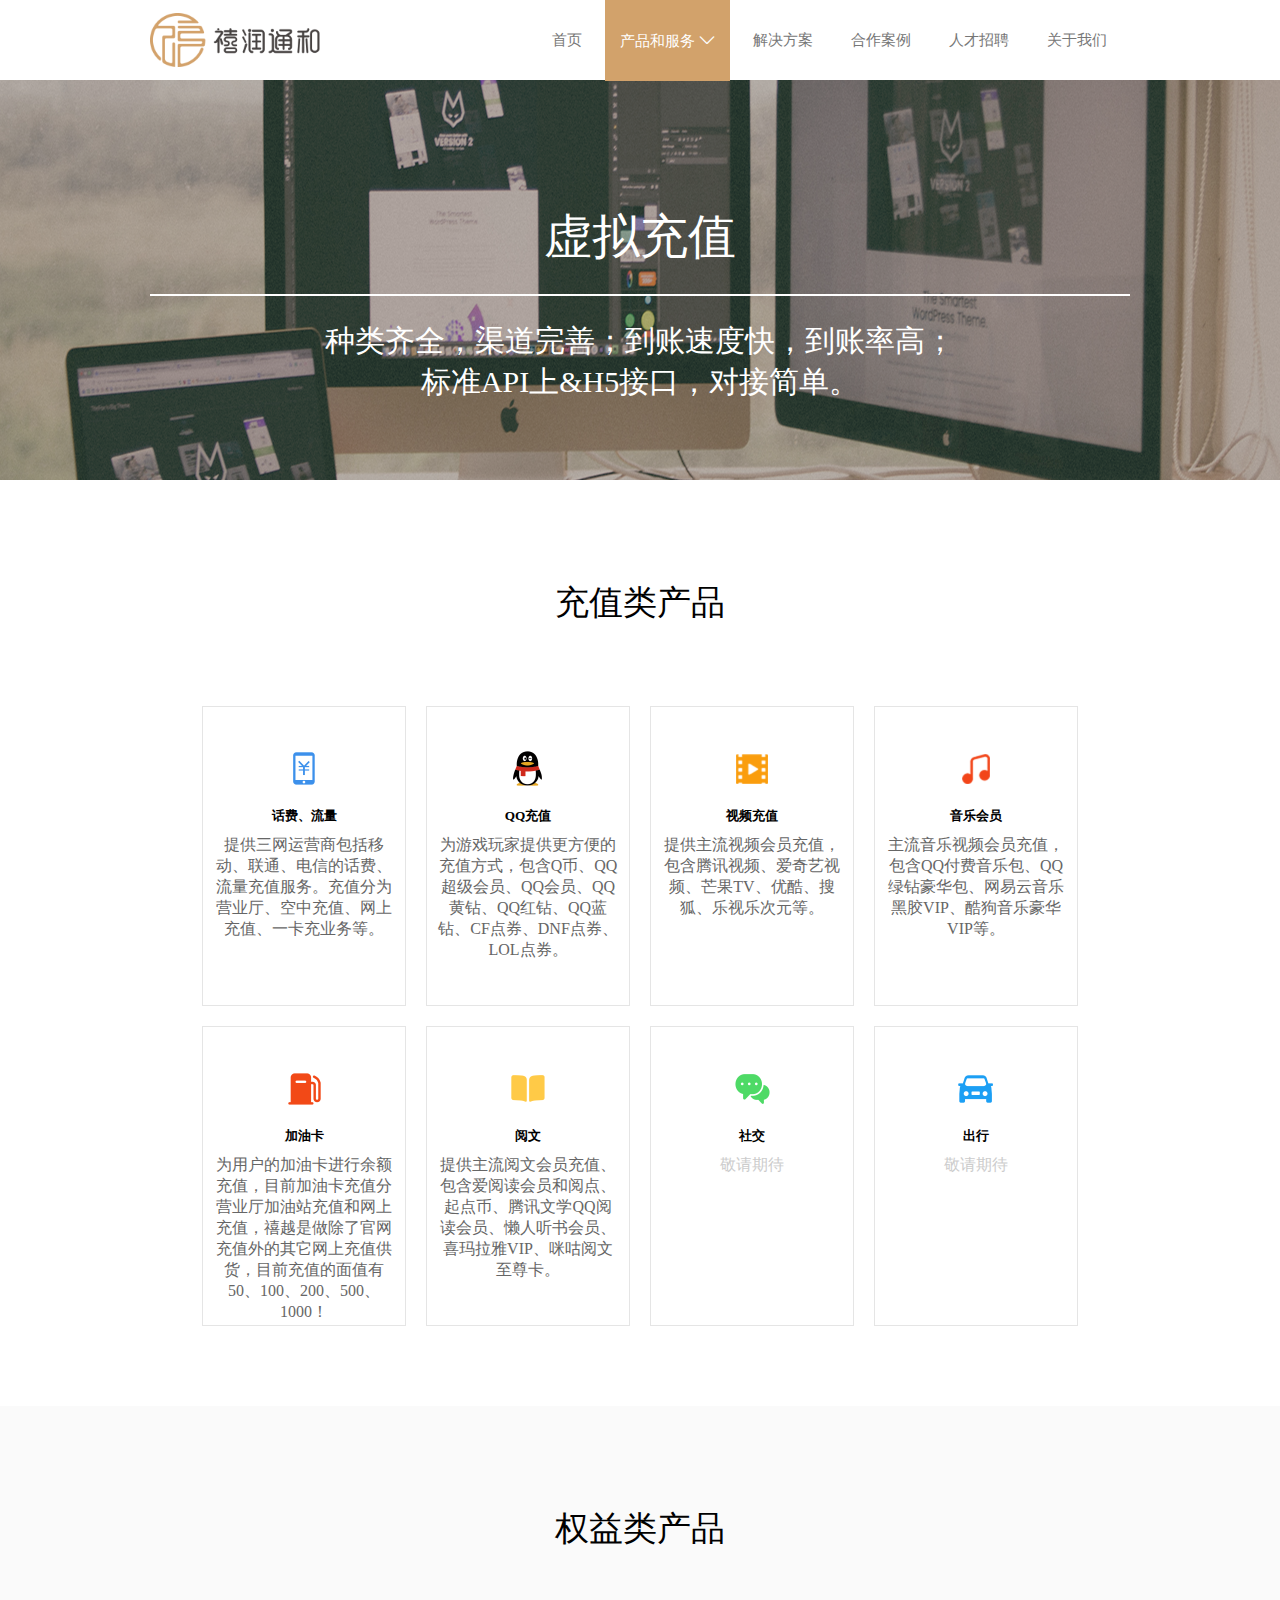
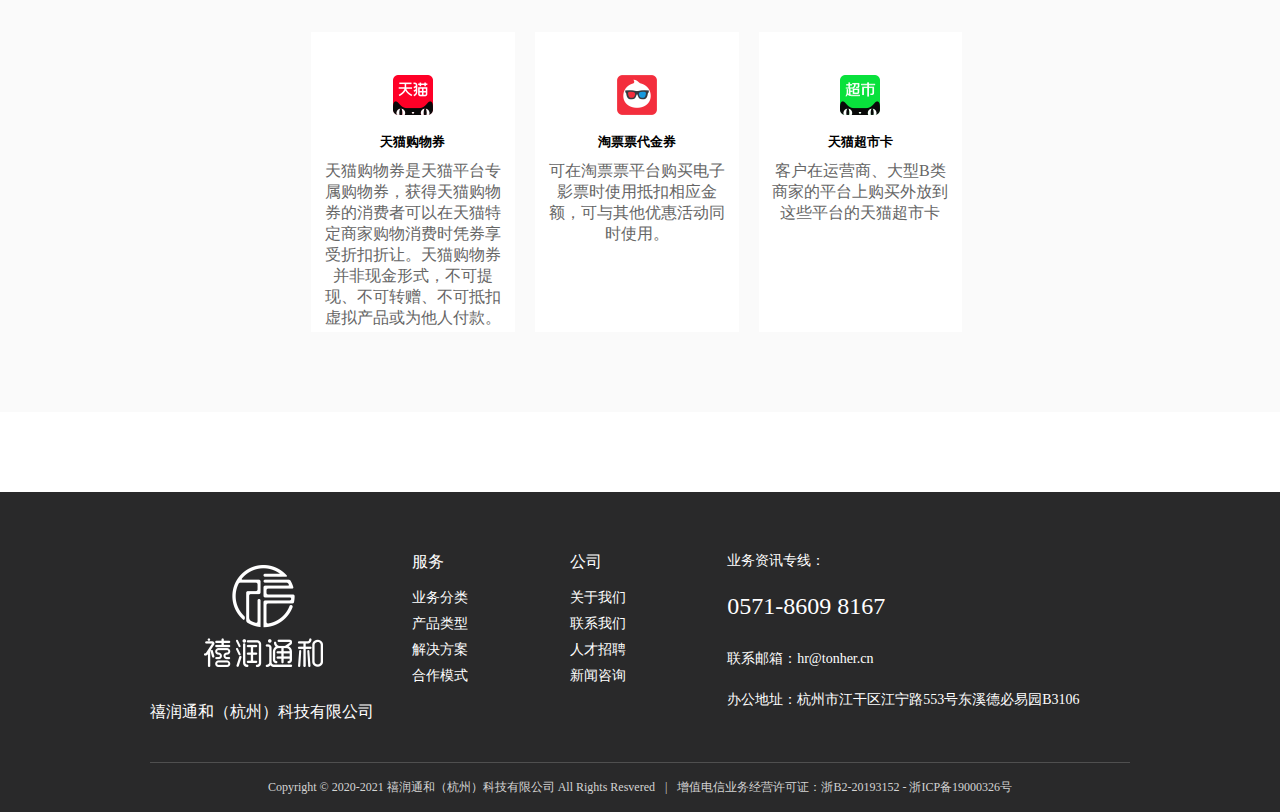
<file: index/product.html>
<!DOCTYPE html>
<html lang="en">

<head>
    <meta charset="UTF-8">
    <meta name="viewport" content="width=device-width, initial-scale=1.0">
    <title>禧润通和（杭州）科技有限公司</title>
    <link rel="shortcut icon" href="../favicon.ico" type="image/x-icon">
    <link rel="stylesheet" href="../css/product.css">
    <link rel="stylesheet" href="../font/iconfont/iconfont.css">
    <script src="../js/jquery-1.12.4.js"></script>
    <script src="../js/product.js"></script>
</head>

<body>
    <!--主页头部-->
    <div class="header">
        <div class="nav container">
            <div class="logo">
                <img src="../img/index_slices/logo@2x.png" alt="">
            </div>
            <div class="nav-box">
                <ul>
                    <li>
                        <a href="./index.html" class="skip">首页</a>
                    </li>
                    <li class="direction">
                        <a href="./product.html" class="skip active">产品和服务 <span class="iconfont icon-xia1"></span></a>
                        <ol class="small">
                            <li class="first product-recharge">
                                <span><img class="img-first" src="../img/product_slices/cz-wxz@2x.png"></span>
                                <a href="product.html#linkOne">充值类产品</a>
                            </li>
                            <li class="end product-equities">
                                <span><img class="img-end" src="../img/product_slices/qy-wxz@2x.png"></span>
                                <a href="product.html#linkTwo">权益类产品</a>
                            </li>
                        </ol>
                    </li>
                    <li>
                        <a href="./jiejue.html" class="skip">解决方案</a>
                    </li>
                    <li>
                        <a href="./teamwork.html" class="skip">合作案例</a>
                    </li>
                    <li>
                        <a href="./rencai.html" class="skip">人才招聘</a>
                    </li>
                    <li>
                        <a href="./aboutUs.html" class="skip">关于我们</a>
                    </li>
                </ul>
            </div>
        </div>
    </div>
    <!-- 解决方案背景 -->
    <div class="project">
        <div class="content container">
            <h1>虚拟充值</h1>
            <div class="line"></div>
            <h2>
                种类齐全，渠道完善；到账速度快，到账率高；
                <br>
                标准API上&H5接口，对接简单。
            </h2>
        </div>
    </div>
    <!-- 充值类产品 -->
    <div class="advantage" id="linkOne">
        <div class="content">
            <div class="title">
                <p>充值类产品</p>
            </div>
            <div class="hot">
                <ul>
                    <li>
                        <div class="wrap">
                            <div class="tu">
                                <img src="../img/product_slices/tel@2x.png">
                            </div>
                            <h5>话费、流量</h5>
                            <p>提供三网运营商包括移动、联通、电信的话费、流量充值服务。充值分为营业厅、空中充值、网上充值、一卡充业务等。</p>
                        </div>
                    </li>
                    <li>
                        <div class="wrap">
                            <div class="tu">
                                <img src="../img/product_slices/qq@2x.png">
                            </div>
                            <h5>QQ充值</h5>
                            <p>为游戏玩家提供更方便的充值方式，包含Q币、QQ超级会员、QQ会员、QQ黄钻、QQ红钻、QQ蓝钻、CF点券、DNF点券、LOL点券。</p>
                        </div>
                    </li>
                    <li>
                        <div class="wrap">
                            <div class="tu">
                                <img src="../img/product_slices/video@2x.png">
                            </div>
                            <h5>视频充值</h5>
                            <p>提供主流视频会员充值，包含腾讯视频、爱奇艺视频、芒果TV、优酷、搜狐、乐视乐次元等。</p>
                        </div>
                    </li>
                    <li>
                        <div class="wrap">
                            <div class="tu">
                                <img src="../img/product_slices/music@2x.png">
                            </div>
                            <h5>音乐会员</h5>
                            <p>主流音乐视频会员充值，包含QQ付费音乐包、QQ绿钻豪华包、网易云音乐黑胶VIP、酷狗音乐豪华VIP等。</p>
                        </div>
                    </li>
                    <li class="wrap-top">
                        <div class="wrap">
                            <div class="tu">
                                <img src="../img/product_slices/card@2x.png">
                            </div>
                            <h5>加油卡</h5>
                            <p>为用户的加油卡进行余额充值，目前加油卡充值分营业厅加油站充值和网上充值，禧越是做除了官网充值外的其它网上充值供货，目前充值的面值有50、100、200、500、1000！</p>
                        </div>
                    </li>
                    <li class="wrap-top">
                        <div class="wrap">
                            <div class="tu">
                                <img src="../img/product_slices/read@2x.png">
                            </div>
                            <h5>阅文</h5>
                            <p>提供主流阅文会员充值、包含爱阅读会员和阅点、起点币、腾讯文学QQ阅读会员、懒人听书会员、喜玛拉雅VIP、咪咕阅文至尊卡。</p>
                        </div>
                    </li>
                    <li class="wrap-top">
                        <div class="wrap">
                            <div class="tu">
                                <img src="../img/product_slices/social@2x.png">
                            </div>
                            <h5>社交</h5>
                            <p class="font-color">敬请期待</p>
                        </div>
                    </li>
                    <li class="wrap-top">
                        <div class="wrap">
                            <div class="tu">
                                <img src="../img/product_slices/trip@2x.png">
                            </div>
                            <h5>出行</h5>
                            <p class="font-color">敬请期待</p>
                        </div>
                    </li>
                </ul>
            </div>
        </div>
    </div>
    <!-- 权益类产品 -->
    <div class="advantage equities" id="linkTwo">
        <div class="content">
            <div class="title">
                <p>权益类产品</p>
            </div>
            <div class="hot">
                <ul>
                    <li>
                        <div class="wrap">
                            <div class="tu">
                                <img src="../img/product_slices/Tmall@2x.png">
                            </div>
                            <h5>天猫购物券</h5>
                            <p>天猫购物券是天猫平台专属购物券，获得天猫购物券的消费者可以在天猫特定商家购物消费时凭券享受折扣折让。天猫购物券并非现金形式，不可提现、不可转赠、不可抵扣虚拟产品或为他人付款。
                            </p>
                        </div>
                    </li>
                    <li>
                        <div class="wrap">
                            <div class="tu">
                                <img src="../img/product_slices/ticket@2x.png">
                            </div>
                            <h5>淘票票代金券</h5>
                            <p>可在淘票票平台购买电子影票时使用抵扣相应金额，可与其他优惠活动同时使用。</p>
                        </div>
                    </li>
                    <li>
                        <div class="wrap">
                            <div class="tu">
                                <img src="../img/product_slices/sup@2x.png">
                            </div>
                            <h5>天猫超市卡</h5>
                            <p>客户在运营商、大型B类商家的平台上购买外放到这些平台的天猫超市卡</p>
                        </div>
                    </li>
                </ul>
            </div>
        </div>
    </div>
    <!-- 最底部 -->
    <div class="footer">
        <div class="container content">
            <ul class="clearfix">
                <li class="first">
                    <div class="logo-img">
                        <img src="../img/index_slices/logo1@2x.png">
                    </div>
                    <p class="title">禧润通和（杭州）科技有限公司</p>
                </li>
                <li class="set">
                    <dl>
                        <dt>服务</dt>
                        <dd><a href="./product.html">业务分类</a></dd>
                        <dd><a href="product.html#linkOne">产品类型</a></dd>
                        <dd><a href="./jiejue.html">解决方案</a></dd>
                        <dd><a href="jiejue.html#linkThree">合作模式</a></dd>
                    </dl>
                </li>
                <li class="set">
                    <dl>
                        <dt>公司</dt>
                        <dd><a href="./aboutUs.html">关于我们</a></dd>
                        <dd><a href="index.html#linkFour">联系我们</a></dd>
                        <dd><a href="./rencai.html">人才招聘</a></dd>
                        <dd><a href="aboutUs.html#linkFive">新闻咨询</a></dd>
                    </dl>
                </li>
                <li class="end">
                    <p>业务资讯专线：</p>
                    <p class="pt number">0571-8609 8167</p>
                    <p class="pt">联系邮箱：hr@tonher.cn</p>
                    <p class="pt last">
                        <span class="text-one lf">办公地址：杭州市江干区江宁路553号东溪德必易园B3106</span>
                    </p>
                </li>
            </ul>
            <div class="line-content">
                <div class="writer">
                    <p>
                        Copyright © 2020-2021 禧润通和（杭州）科技有限公司 All Rights Resvered
                        <!-- <a href="javascript:;">增值电信业务经营许可证：浙B2-20140331 - 浙ICP备13037466号</a> -->
                    </p>
                    <span>|</span>
                    <p>
                        <!-- <img src="https://cos.xiaodashi.com/static/offical/offical/img/index/gov.png"> -->
                        <a href="javascript:;">增值电信业务经营许可证：浙B2-20193152 - 浙ICP备19000326号</a>
                    </p>
                </div>

            </div>
        </div>
    </div>
    <div class="back-top">
        <p class="huojian iconfont icon-huojian-X"></p>
        <p class="font">返回顶部</p>
    </div>
    <!-- 联系客服 -->
    <div class="sv">
        <a href="http://wpa.qq.com/msgrd?v=3&uin=3267087600&site=qq&menu=yes"><span
                class="iconfont icon-custom-service"> </span> <span>联系客服</span></a>
    </div>
</body>

</html>
</file>
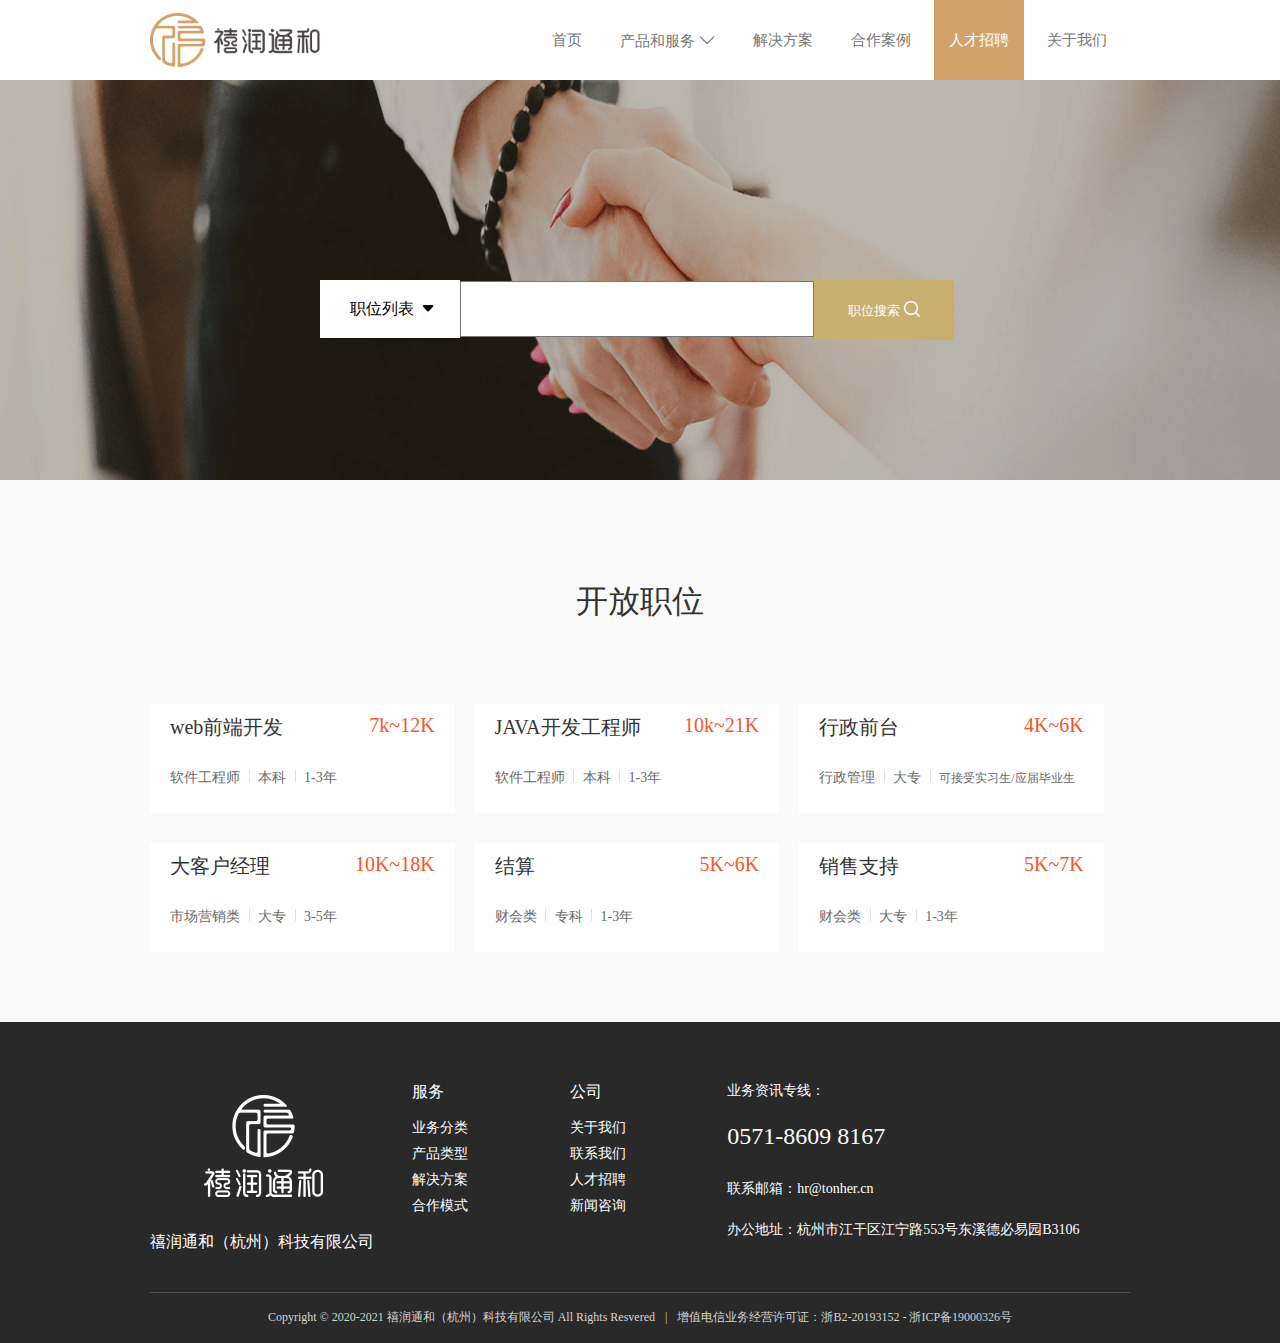
<file: index/rencai.html>
<!DOCTYPE html>
<html lang="en">

<head>
    <meta charset="UTF-8">
    <meta name="viewport" content="width=device-width, initial-scale=1.0">
    <title>禧润通和（杭州）科技有限公司</title>
    <link rel="shortcut icon" href="../favicon.ico" type="image/x-icon">
    <link rel="stylesheet" href="../css/rencai.css">
    <link rel="stylesheet" href="../font/iconfont/iconfont.css">
    <script src="../js/jquery-1.12.4.js"></script>
    <script src="../js/rencai.js"></script>
</head>

<body>
    <!--主页头部-->
    <div class="header">
        <div class="nav container">
            <div class="logo">
                <img src="../img/index_slices/logo@2x.png" alt="">
            </div>
            <div class="nav-box">
                <ul>
                    <li>
                        <a href="./index.html" class="skip">首页</a>
                    </li>
                    <li class="direction">
                        <a href="./product.html" class="skip">产品和服务 <span class="iconfont icon-xia1"></span></a>
                        <ol class="small">
                            <li class="first product-recharge">
                                <span><img class="img-first" src="../img/product_slices/cz-wxz@2x.png"></span>
                                <a href="product.html#linkOne">充值类产品</a>
                            </li>
                            <li class="end product-equities">
                                <span><img class="img-end" src="../img/product_slices/qy-wxz@2x.png"></span>
                                <a href="product.html#linkTwo">权益类产品</a>
                            </li>
                        </ol>
                    </li>
                    <li>
                        <a href="./jiejue.html" class="skip">解决方案</a>
                    </li>
                    <li>
                        <a href="./teamwork.html" class="skip">合作案例</a>
                    </li>
                    <li>
                        <a href="./rencai.html" class="skip active">人才招聘</a>
                    </li>
                    <li>
                        <a href="./aboutUs.html" class="skip">关于我们</a>
                    </li>
                </ul>
            </div>
        </div>
    </div>
    <!-- 职位搜索 -->
    <div class="position">
        <div class="container content">
            <div class="position-content">
                <!-- <select>
                    <option value="volvo">全部</option>
                    <option value="saab">技术研发</option>
                    <option value="opel">运营</option>
                </select> -->
                <div class="list lf">
                    <p class="lf">职位列表</p>
                    <i class="iconfont icon-xia position-direction"></i>
                    <ul class="select-list">
                        <li>全部</li>
                        <li>技术研发</li>
                        <li>运营</li>
                    </ul>
                </div>
                <input type="text" class="text lf">
                <button class="lf">职位搜索 <i class="iconfont icon-sousuo"></i></button>
            </div>
        </div>
    </div>
    <!-- 开放职位 -->
    <div class="open-position">
        <div class="container content">
            <div class="top-title">
                <h1>开放职位</h1>
            </div>
            <div class="hot clearfix">
                <ul>
                    <li class="shang ul-li">
                        <div class="font-top">
                            <p class="lf">web前端开发</p>
                            <p class="rg red-text">7k~12K</p>
                        </div>
                        <div class="font-bottom">
                            <p class="lf">
                                <span>软件工程师</span>
                                <i></i>
                                <span>本科</span>
                                <i></i>
                                <span>1-3年</span>
                            </p>
                            <p class="rg apply">申请职位</p>
                        </div>
                        <div class="msg">
                            <p>岗位职责</p>
                            <ol>
                                <li>负责所在项目需求实现设计与开发；</li>
                                <li>完成系统细节技术设计，完成核心代码的编写；</li>
                                <li>确保需求实现满足项目需求设计规范、软件编码规范以及性能要求；</li>
                                <li>积极参与阶段评审，满足项目过程质量要求、审核和指导开发人员编程，确保按照系统设计执行；</li>
                            </ol>
                            <p>岗位要求</p>
                            <ol>
                                <li>全日制（计算机）本科及以上学历，3年以上技术开发工作经验;</li>
                                <li>熟悉常见的一些解决方案及其原理：分布式缓存、SOA、消息中间件，负载均衡、连接池等;</li>
                                <li>有良好的软件工程知识和编码规范意识，精通软件分层设计;</li>
                                <li>技术视野开阔，学习能力好，对业界新技术敏感，喜欢钻研，具有良好的学习能力并注重团队合作;</li>
                            </ol>
                        </div>
                    </li>
                    <li class="shang ul-li">
                        <div class="font-top">
                            <p class="lf">JAVA开发工程师</p>
                            <p class="rg red-text">10k~21K</p>
                        </div>
                        <div class="font-bottom">
                            <p class="lf">
                                <span>软件工程师</span>
                                <i></i>
                                <span>本科</span>
                                <i></i>
                                <span>1-3年</span>
                            </p>
                            <p class="rg apply">申请职位</p>
                        </div>
                        <div class="msg">
                            <p>岗位职责</p>
                            <ol>
                                <li>参与设计与开发面向外部B端用户的技术保障平台;</li>
                                <li>完成重要业务模块及核心代码框架的搭建及实现;</li>
                                <li>基于现有的技术保障体系，挖掘需求，痛点和创新点，并推动其在技术保障平台上的实现;</li>
                                <li>建立常规市场调查体系，收集公司面临的特定市场营销问题有关的信息</li>
                            </ol>
                            <p>岗位要求</p>
                            <ol>
                                <li>全日制（计算机）本科及以上学历，3年以上技术开发工作经验;</li>
                                <li>Java基础扎实：精通多线程编程，掌握常用的设计模式；熟悉JVM，包括内存模型、类加载机制以及性能优化；有大型系统开发经历;</li>
                                <li>熟悉前端开发（JS、HTML、CSS）;</li>
                                <li>熟悉常见的一些解决方案及其原理：分布式缓存、SOA、消息中间件，负载均衡、连接池等;</li>
                                <li>有良好的软件工程知识和编码规范意识，精通软件分层设计;</li>
                                <li>技术视野开阔，学习能力好，对业界新技术敏感，喜欢钻研，具有良好的学习能力并注重团队合作;</li>
                                <li>熟练掌握Linux操作系统，对常用命令运用娴熟，能够根据实际需要快速编写Shell脚本</li>
                            </ol>
                        </div>
                    </li>
                    <li class="shang ul-li">
                        <div class="font-top">
                            <p class="lf">行政前台</p>
                            <p class="rg red-text">4K~6K</p>
                        </div>
                        <div class="font-bottom">
                            <p class="lf">
                                <span>行政管理</span>
                                <i></i>
                                <span>大专</span>
                                <i></i>
                                <span style="font-size: 12px;">可接受实习生/应届毕业生</span>
                            </p>
                            <p class="rg apply">申请职位</p>
                        </div>
                        <div class="msg">
                            <p>岗位职责</p>
                            <ol>
                                <li>负责接听总机电话咨询或转接至相应人员，相关问题记录；</li>
                                <li>负责来访人员（面试者、客户及相关访客）引荐与接待；</li>
                                <li>协助招聘官完成日常数据记录及邮件分类推送；</li>
                                <li>前台办公环境维护，快递及文件收发；</li>
                                <li>上级交待的其他工作。</li>
                            </ol>
                            <p>岗位要求</p>
                            <ol>
                                <li>全日制大专及以上学历，五官端正气质佳，礼仪修养好；</li>
                                <li>口齿伶俐，亲和力强，应变能力佳；</li>
                                <li>掌握常用办公软件操作办法，书面整理能力强；</li>
                            </ol>
                        </div>
                    </li>
                    <li class="ul-li">
                        <div class="font-top">
                            <p class="lf">大客户经理</p>
                            <p class="rg red-text">10K~18K</p>
                        </div>
                        <div class="font-bottom">
                            <p class="lf">
                                <span>市场营销类</span>
                                <i></i>
                                <span>大专</span>
                                <i></i>
                                <span>3-5年</span>
                            </p>
                            <p class="rg apply">申请职位</p>
                        </div>
                        <div class="msg">
                            <p>岗位职责</p>
                            <ol>
                                <li>对合作商户拓展等相关合作项目进行商务洽谈；</li>
                                <li>配合对新业务接入等其他相关合作项目进行商务洽谈；</li>
                                <li>协助公司内部其它部分商务相关工作；</li>
                                <li>建立常规市场调查体系，收集公司面临的特定市场营销问题有关的信息；</li>
                                <li>负责竞争对手信息的收集汇总，并根据情况提出相关建议和方案；</li>
                                <li>具有TOB业务经验；</li>
                                <li>完成上级领导交办的其他工作。</li>
                            </ol>
                        </div>
                    </li>
                    <li class="ul-li">
                        <div class="font-top">
                            <p class="lf">结算</p>
                            <p class="rg red-text">5K~6K</p>
                        </div>
                        <div class="font-bottom">
                            <p class="lf">
                                <span>财会类</span>
                                <i></i>
                                <span>专科</span>
                                <i></i>
                                <span>1-3年</span>
                            </p>
                            <p class="rg apply">申请职位</p>
                        </div>
                        <div class="msg">
                            <p>岗位职责</p>
                            <ol>
                                <li>负责建立台账，数据核对，应收应付核；</li>
                                <li>处理不平账，对账差异纠错；</li>
                                <li>制作分析各类数据报表，日报周报月报等；</li>
                                <li>熟悉第三方支付业务及其他代充业务，负责第三方支付业务的清算；</li>
                                <li>各类款项打款，单据审核，并做好台账；</li>
                                <li>打款单据初步审核整理汇总并支付及其它业务需支付的款项；</li>
                                <li>协助会计整理银行回单，做好各种账务的处理工作；</li>
                                <li>主要负责资金数据核算、打款票据审核等。</li>
                            </ol>
                            <p>岗位要求</p>
                            <ol>
                                <li>逻辑思路清晰，表达沟通能力强；</li>
                                <li>有责任心，团队合作意识强；</li>
                                <li>熟练操作EXCEL等办公软件；</li>
                                <li>有相关工作经验者优先；</li>
                            </ol>
                        </div>
                    </li>
                    <li class="ul-li">
                        <div class="font-top">
                            <p class="lf">销售支持</p>
                            <p class="rg red-text">5K~7K</p>
                        </div>
                        <div class="font-bottom">
                            <p class="lf">
                                <span>财会类</span>
                                <i></i>
                                <span>大专</span>
                                <i></i>
                                <span>1-3年</span>
                            </p>
                            <p class="rg apply">申请职位</p>
                        </div>
                        <div class="msg">
                            <p>岗位职责</p>
                            <ol>
                                <li>1、数据对账：根据每日业务进行上下游数据对账；</li>
                                <li>打款申请：根据每天每项业务的走量和需求进行合理的打款申请；</li>
                                <li>业务额度管控：对上下游日常业务量进行实时跟踪，合理安排上下游及时增加额；</li>
                                <li>催款及销量把控，对业务问题及时处理，并对通道准确性、货架全面性、调价和调价函准确性、资料完整性负责；</li>
                                <li>完善日常业务分析，编制数据报表及有效的业务分析。</li>
                            </ol>
                            <p>岗位要求</p>
                            <ol>
                                <li> 1.大专以上学历，财会专业优先；</li>
                                <li>熟练操作Excel、Word等办公软件；</li>
                                <li>至少1年以上销售支持工作经验；</li>
                            </ol>
                        </div>
                    </li>
                </ul>
            </div>
        </div>
    </div>
    <!-- 最底部 -->
    <div class="footer">
        <div class="container content">
            <ul class="clearfix">
                <li class="first">
                    <div class="logo-img">
                        <img src="../img/index_slices/logo1@2x.png">
                    </div>
                    <p class="title">禧润通和（杭州）科技有限公司</p>
                </li>
                <li class="set">
                    <dl>
                        <dt>服务</dt>
                        <dd><a href="./product.html">业务分类</a></dd>
                        <dd><a href="product.html#linkOne">产品类型</a></dd>
                        <dd><a href="./jiejue.html">解决方案</a></dd>
                        <dd><a href="jiejue.html#linkThree">合作模式</a></dd>
                    </dl>
                </li>
                <li class="set">
                    <dl>
                        <dt>公司</dt>
                        <dd><a href="./aboutUs.html">关于我们</a></dd>
                        <dd><a href="index.html#linkFour">联系我们</a></dd>
                        <dd><a href="./rencai.html">人才招聘</a></dd>
                        <dd><a href="aboutUs.html#linkFive">新闻咨询</a></dd>
                    </dl>
                </li>
                <li class="end">
                    <p>业务资讯专线：</p>
                    <p class="pt number">0571-8609 8167</p>
                    <p class="pt">联系邮箱：hr@tonher.cn</p>
                    <p class="pt last">
                        <span class="text-one lf">办公地址：杭州市江干区江宁路553号东溪德必易园B3106</span>
                    </p>
                </li>
            </ul>
            <div class="line-content">
                <div class="writer">
                    <p>
                        Copyright © 2020-2021 禧润通和（杭州）科技有限公司 All Rights Resvered
                        <!-- <a href="javascript:;">增值电信业务经营许可证：浙B2-20140331 - 浙ICP备13037466号</a> -->
                    </p>
                    <span>|</span>
                    <p>
                        <!-- <img src="https://cos.xiaodashi.com/static/offical/offical/img/index/gov.png"> -->
                        <a href="javascript:;">增值电信业务经营许可证：浙B2-20193152 - 浙ICP备19000326号</a>
                    </p>
                </div>

            </div>
        </div>
    </div>
    <div class="back-top">
        <p class="huojian iconfont icon-huojian-X"></p>
        <p class="font">返回顶部</p>
    </div>
    <!-- 联系客服 -->
    <div class="sv">
        <a href="http://wpa.qq.com/msgrd?v=3&uin=3267087600&site=qq&menu=yes"><span
                class="iconfont icon-custom-service"> </span> <span>联系客服</span></a>
    </div>
</body>

</html>
</file>
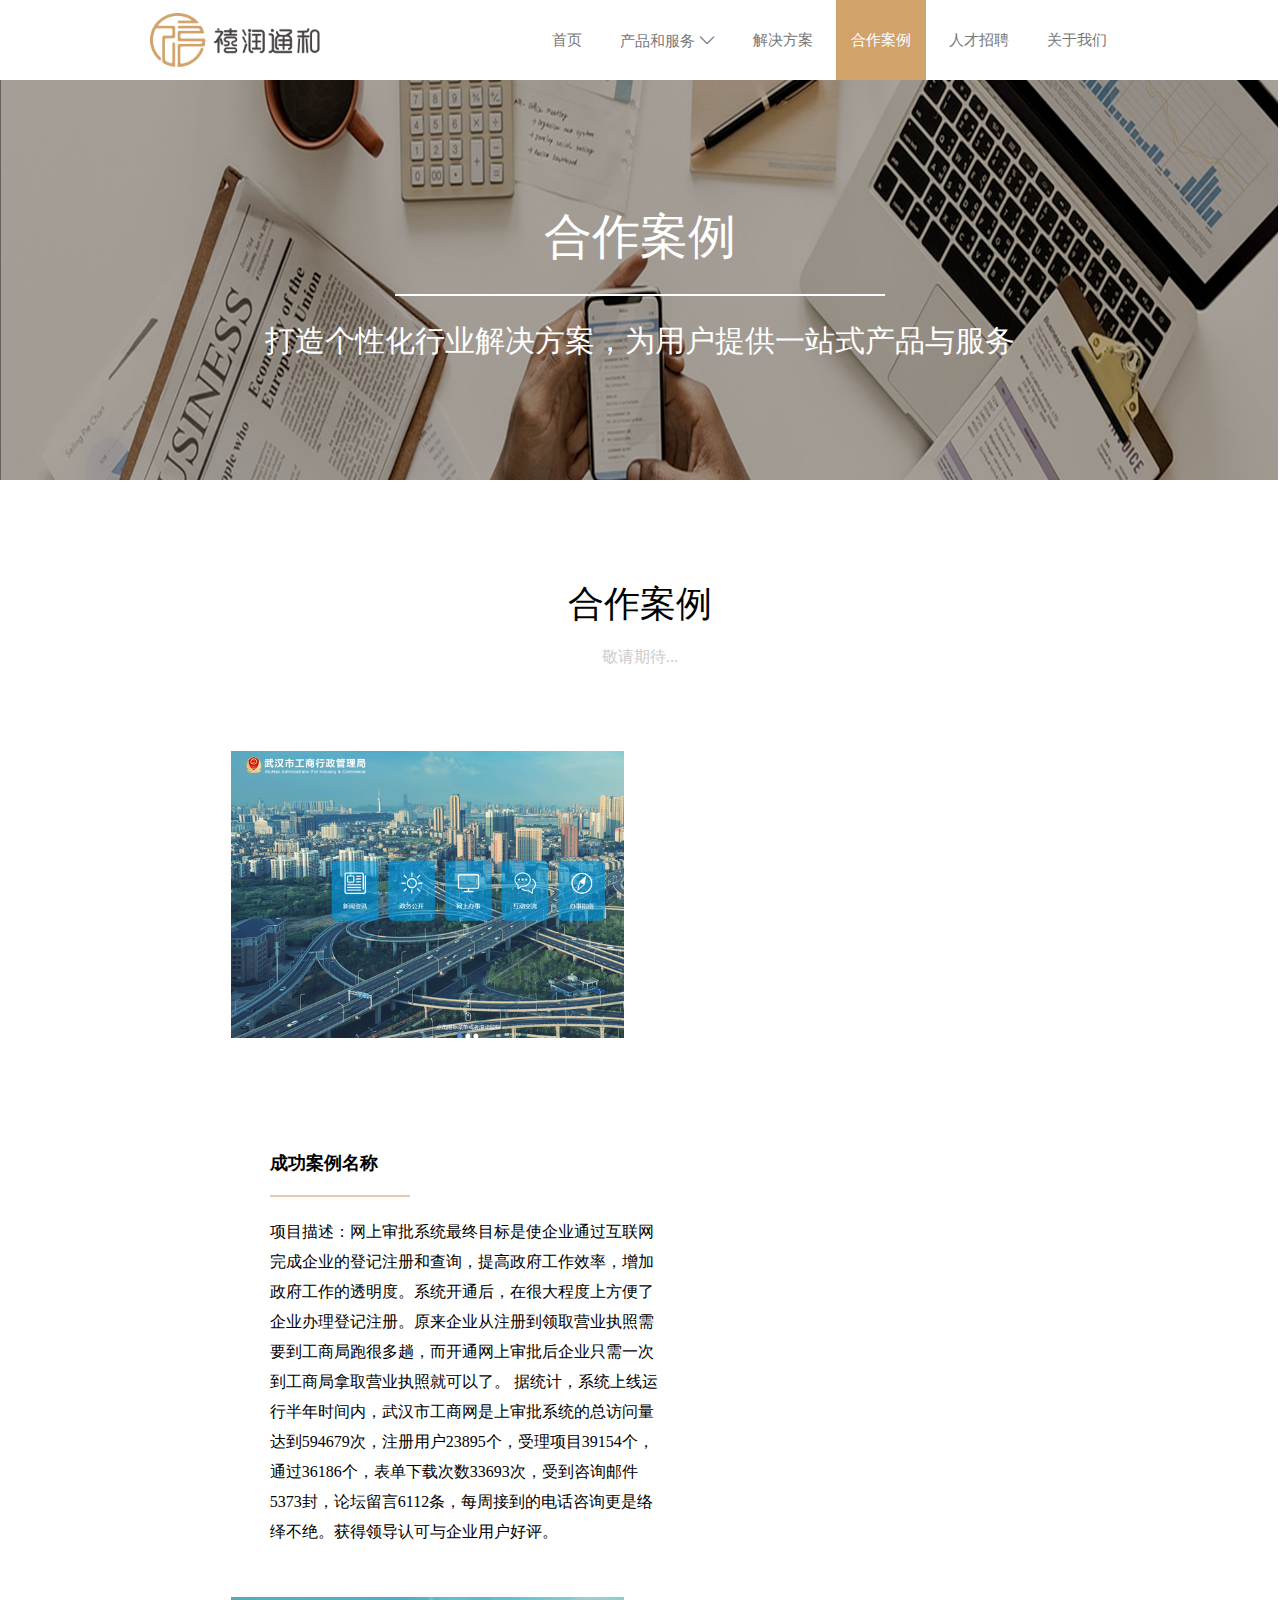
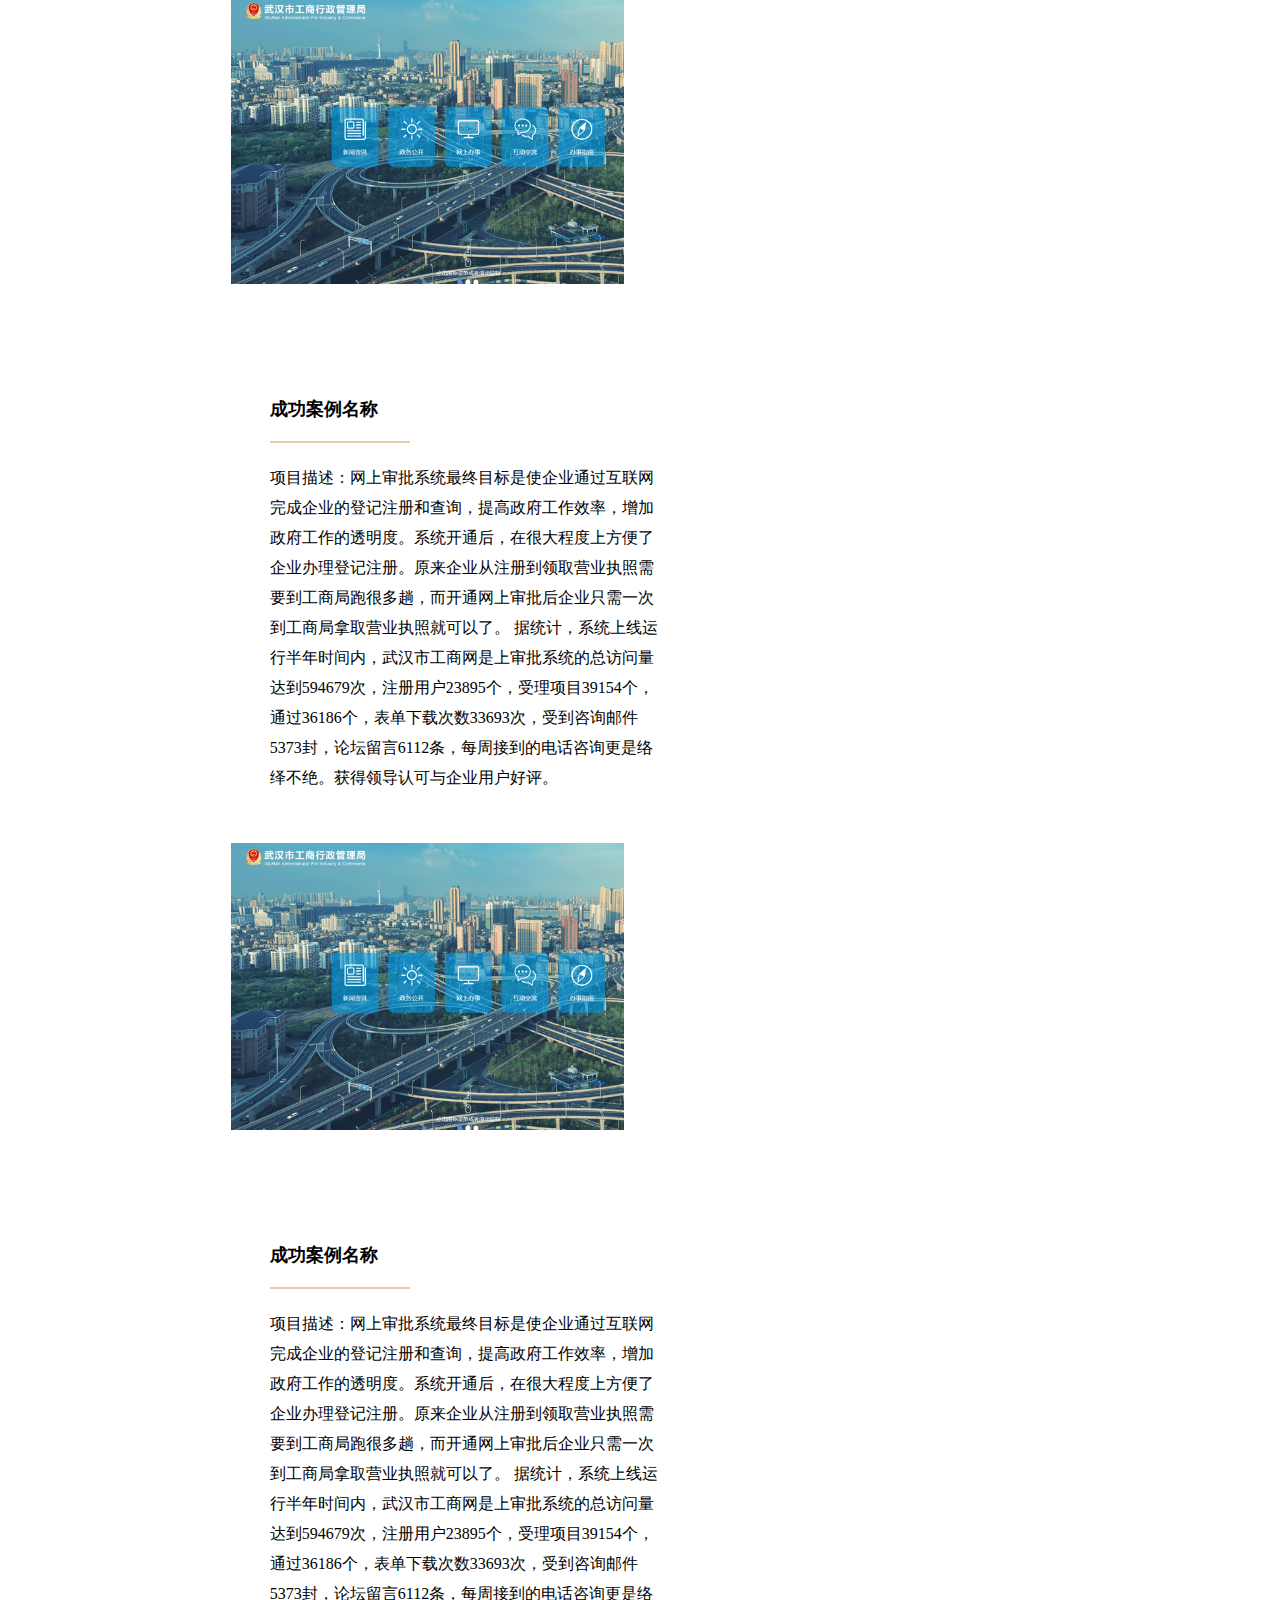
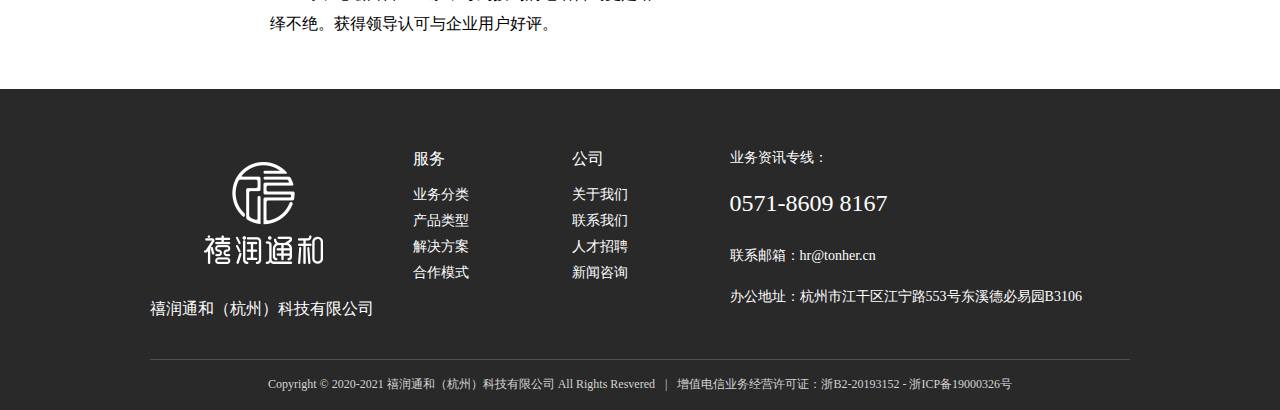
<file: index/teamwork.html>
<!DOCTYPE html>
<html lang="en">

<head>
    <meta charset="UTF-8">
    <meta name="viewport" content="width=device-width, initial-scale=1.0">
    <meta http-equiv="X-UA-Compatible" content="ie=edge">
    <title>禧润通和（杭州）科技有限公司</title>
    <link rel="shortcut icon" href="../favicon.ico" type="image/x-icon">
    <link rel="stylesheet" href="../css/teamwork.css">
    <link rel="stylesheet" href="../font/iconfont/iconfont.css">
    <script src="../js/jquery-1.12.4.js"></script>
    <script src="../js/jquery.lazyload.js"></script>
    <script src="../js/teamwork.js"></script>
</head>

<body>
    <!--主页头部-->
    <div class="header">
        <div class="nav container">
            <div class="logo">
                <img src="../img/index_slices/logo@2x.png" alt="">
            </div>
            <div class="nav-box">
                <ul>
                    <li>
                        <a href="./index.html" class="skip">首页</a>
                    </li>
                    <li class="direction">
                        <a href="./product.html" class="skip">产品和服务 <span class="iconfont icon-xia1"></span></a>
                        <ol class="small">
                            <li class="first product-recharge">
                                <span><img class="img-first" src="../img/product_slices/cz-wxz@2x.png"></span>
                                <a href="product.html#linkOne">充值类产品</a>
                            </li>
                            <li class="end product-equities">
                                <span><img class="img-end" src="../img/product_slices/qy-wxz@2x.png"></span>
                                <a href="product.html#linkTwo">权益类产品</a>
                            </li>
                        </ol>
                    </li>
                    <li>
                        <a href="./jiejue.html" class="skip">解决方案</a>
                    </li>
                    <li>
                        <a href="./teamwork.html" class="skip active">合作案例</a>
                    </li>
                    <li>
                        <a href="./rencai.html" class="skip">人才招聘</a>
                    </li>
                    <li>
                        <a href="./aboutUs.html" class="skip">关于我们</a>
                    </li>
                </ul>
            </div>
        </div>
    </div>
    <!-- 合作案例背景 -->
    <div class="project">
        <div class="content container">
            <h1>合作案例</h1>
            <div class="line"></div>
            <h2>打造个性化行业解决方案，为用户提供一站式产品与服务</h2>
        </div>
    </div>
    <!-- 合作案例 -->
    <div class="teamwork">
        <div class="content">
            <div class="title">
                <p>合作案例</p>
                <span>敬请期待...</span>
            </div>
            <div class="hot">
                <ul>
                    <li>
                        <div class="hot-img">
                            <img src="../img/teamwork_slices/anli1.png" alt="">
                        </div>
                        <div class="hot-text">
                            <p class="text1">成功案例名称</p>
                            <p class="line"></p>
                            <p class="text2">
                                项目描述：网上审批系统最终目标是使企业通过互联网完成企业的登记注册和查询，提高政府工作效率，增加政府工作的透明度。系统开通后，在很大程度上方便了企业办理登记注册。原来企业从注册到领取营业执照需要到工商局跑很多趟，而开通网上审批后企业只需一次到工商局拿取营业执照就可以了。
                                据统计，系统上线运行半年时间内，武汉市工商网是上审批系统的总访问量达到594679次，注册用户23895个，受理项目39154个，通过36186个，表单下载次数33693次，受到咨询邮件5373封，论坛留言6112条，每周接到的电话咨询更是络绎不绝。获得领导认可与企业用户好评。
                            </p>
                        </div>
                    </li>
                    <li>
                        <div class="hot-img">
                            <img src="../img/teamwork_slices/anli1.png" alt="">
                        </div>
                        <div class="hot-text">
                            <p class="text1">成功案例名称</p>
                            <p class="line"></p>
                            <p class="text2">
                                项目描述：网上审批系统最终目标是使企业通过互联网完成企业的登记注册和查询，提高政府工作效率，增加政府工作的透明度。系统开通后，在很大程度上方便了企业办理登记注册。原来企业从注册到领取营业执照需要到工商局跑很多趟，而开通网上审批后企业只需一次到工商局拿取营业执照就可以了。
                                据统计，系统上线运行半年时间内，武汉市工商网是上审批系统的总访问量达到594679次，注册用户23895个，受理项目39154个，通过36186个，表单下载次数33693次，受到咨询邮件5373封，论坛留言6112条，每周接到的电话咨询更是络绎不绝。获得领导认可与企业用户好评。
                            </p>
                        </div>
                    </li>
                    <li>
                        <div class="hot-img">
                            <img src="../img/teamwork_slices/anli1.png" alt="">
                        </div>
                        <div class="hot-text">
                            <p class="text1">成功案例名称</p>
                            <p class="line"></p>
                            <p class="text2">
                                项目描述：网上审批系统最终目标是使企业通过互联网完成企业的登记注册和查询，提高政府工作效率，增加政府工作的透明度。系统开通后，在很大程度上方便了企业办理登记注册。原来企业从注册到领取营业执照需要到工商局跑很多趟，而开通网上审批后企业只需一次到工商局拿取营业执照就可以了。
                                据统计，系统上线运行半年时间内，武汉市工商网是上审批系统的总访问量达到594679次，注册用户23895个，受理项目39154个，通过36186个，表单下载次数33693次，受到咨询邮件5373封，论坛留言6112条，每周接到的电话咨询更是络绎不绝。获得领导认可与企业用户好评。
                            </p>
                        </div>
                    </li>
                </ul>
            </div>
        </div>
    </div>
    <!-- 联系我们 -->
    <!-- <div class="contact-us">
        <h3>立即获取企业专属的解决方案</h3>
        <button class="us">联系我们</button>
        <div class="popup">
            <div class="title">
                <div class="iconfont icon-cuowu contact-icon"></div>
                <h2>业务咨询</h2>
            </div>
            <div class="form">
                <div class="form-item-label">
                    <label>公司名称：</label>
                    <span class="iconfont icon-xinghao"></span>
                    <input type="text" name="company" placeholder="输入您的公司名称">
                </div>
                <div class="form-item-label">
                    <label>联系方式：</label>
                    <span class="iconfont icon-xinghao"></span>
                    <input type="tel" name="company" placeholder="输入您的手机号码">
                </div>
                <div class="form-item-label">
                    <label class="consult">咨询问题：</label>
                    <span class="iconfont icon-xinghao consult"></span>
                    <textarea name="textarea" type="text" name="company" placeholder="输入您想要咨询的问题"></textarea>
                </div>
                <div class="text">点击提交视为您已阅读并同意禧润公司《隐私政策》及《法律法规》</div>
                <div class="form-submit">
                    <button onclick="Submit()" class="submit">提交</button>
                </div>
                <div class="bottom">
                    <p>0571-8609 8167</p>
                    <div class="zuo"></div>
                    <div class="you"></div>
                </div>

            </div>
        </div>
    </div> -->

    <!-- 最底部 -->
    <div class="footer">
        <div class="container content">
            <ul class="clearfix">
                <li class="first">
                    <div class="logo-img">
                        <img src="../img/index_slices/logo1@2x.png">
                    </div>
                    <p class="title">禧润通和（杭州）科技有限公司</p>
                </li>
                <li class="set">
                    <dl>
                        <dt>服务</dt>
                        <dd><a href="./product.html">业务分类</a></dd>
                        <dd><a href="product.html#linkOne">产品类型</a></dd>
                        <dd><a href="./jiejue.html">解决方案</a></dd>
                        <dd><a href="jiejue.html#linkThree">合作模式</a></dd>
                    </dl>
                </li>
                <li class="set">
                    <dl>
                        <dt>公司</dt>
                        <dd><a href="./aboutUs.html">关于我们</a></dd>
                        <dd><a href="index.html#linkFour">联系我们</a></dd>
                        <dd><a href="./rencai.html">人才招聘</a></dd>
                        <dd><a href="aboutUs.html#linkFive">新闻咨询</a></dd>
                    </dl>
                </li>
                <li class="end">
                    <p>业务资讯专线：</p>
                    <p class="pt number">0571-8609 8167</p>
                    <p class="pt">联系邮箱：hr@tonher.cn</p>
                    <p class="pt last">
                        <span class="text-one lf">办公地址：杭州市江干区江宁路553号东溪德必易园B3106</span>
                    </p>
                </li>
            </ul>
            <div class="line-content">
                <div class="writer">
                    <p>
                        Copyright © 2020-2021 禧润通和（杭州）科技有限公司 All Rights Resvered
                        <!-- <a href="javascript:;">增值电信业务经营许可证：浙B2-20140331 - 浙ICP备13037466号</a> -->
                    </p>
                    <span>|</span>
                    <p>
                        <!-- <img src="https://cos.xiaodashi.com/static/offical/offical/img/index/gov.png"> -->
                        <a href="javascript:;">增值电信业务经营许可证：浙B2-20193152 - 浙ICP备19000326号</a>
                    </p>
                </div>

            </div>
        </div>
    </div>
    <div class="back-top">
        <p class="huojian iconfont icon-huojian-X"></p>
        <p class="font">返回顶部</p>
    </div>
    <!-- 联系客服 -->
    <div class="sv">
        <a href="http://wpa.qq.com/msgrd?v=3&uin=3267087600&site=qq&menu=yes"><span
                class="iconfont icon-custom-service"> </span> <span>联系客服</span></a>
    </div>
</body>

</html>
</file>
<file: css/index.css>
* {
    margin: 0;
    padding: 0
}

li {
    list-style: none
}

a {
    text-decoration: none
}

.container {
    width: 980px;
    margin: 0 auto;
}

/*首页头部*/
.header {
    width: 100%;
    height: 80px;
    background-color: #fff
}

.header .nav {
    height: 80px;
}

.header .nav .logo {
    float: left;
    width: 180px;
    height: 60px;
    margin-top: 10px;
}

.header .nav .logo img {
    width: 100%;
}

.header .nav .nav-box {
    float: right;
    height: 80px;
}

.header .nav .nav-box ul li {
    position: relative;
    float: left;
}

.header .nav .nav-box ul>li>a {
    display: block;
    padding: 0 15px;
    font-size: 15px;
    color: #777777;
    margin-right: 8px;
    line-height: 80px;
}

.header .nav .nav-box ul li .active {
    background: #D2A26B;
    color: #fff
}

.header .nav .nav-box ul li .small {
    position: absolute;
    top: 80px;
    left: 0;
    width: 180px;
    background: #FFFFFF;
    box-shadow: 0px 3px 3px 0px rgba(110, 59, 0, 0.2);
    z-index: 5;
    display: none
}

.small li {
    display: flex;
    align-items: center;
    width: 180px;
    height: 50px;
    font-size: 16px;
}

.small .first {
    border-bottom: 1px solid rgba(0, 0, 0, 0.1);
}

.small li span {
    display: inline-block;
    width: 30px;
    height: 30px;
    margin: 9px 9px 9px 17px;
}

.small li span img {
    width: 100%;
}

.small li a {
    display: inline-block;
    color: #666;
}

/*全屏无缝轮播*/
.wrap {
    position: relative;
    width: 100%;
    height: 400px;
    overflow: hidden;
    color: #fff;
    /* text-align: center; */
}

.wrap .banner .first {
    position: relative;
}

.wrap .banner .text {
    position: absolute;
    top: 50%;
    left: 50%;
    transform: translate(-50%, -50%);
}

.wrap .banner .text .text-box {
    font-size: 80px;
    font-family: FZYaoTi;
    font-weight: 400;
}

.wrap .banner .text h1 {
    font-size: 48px;
    font-weight: 300;
}

.wrap .banner .text h2 {
    padding: 40px 0;
    font-weight: 300;
}


.wrap .banner {
    width: 300%;
    position: absolute;
    top: 0;
    left: 0;

}

.wrap .banner .img-box {
    float: left;
    width: 33.33%;
    height: 400px;
}

.wrap .banner .first {
    background: url(../img/index_slices/banner@2xcy.png) no-repeat 100% 100%;
    background-size: 100% 100%;
}

.wrap .banner .end {
    background: url(../img/index_slices/index_bannercy.png) no-repeat 100% 100%;
    background-size: 100% 100%;
}

.wrap .btn {
    position: absolute;
    top: 50%;
    left: 50%;
    transform: translate(-50%, -50%);
    width: 85%;
    height: 100px;
    /* display: none */
}

.wrap .btn div {
    float: left;
    width: 80px;
    height: 80px;
    text-align: center;
    line-height: 80px;
    font-family: "宋体";
    font-size: 30px;
    color: #D2A26B;
    cursor: pointer;
    /* background-color: rgba(45, 158, 186, 0.7);
    border-radius: 50%; */
    font-size: 60px;
    text-shadow: 0 0 3px rgb(210, 162, 107);
}

.wrap .btn .right {
    float: right;
}

/* 公司介绍 */
.introduce {
    width: 100%;
}

.introduce .content {
    width: 67%;
    margin: 0 auto;
    /* background: blanchedalmond; */
}

.introduce .content ul {
    display: flex;
    justify-content: space-around;
    padding: 75px 0;
}

.introduce .content ul li {
    flex: 1;
    height: 290px;
}

.introduce .content ul .box-img {
    padding: 20px 0;
}

.introduce .content ul li img {
    width: 100%;
}

.introduce .content ul .box-text {
    padding: 20px 45px;

}

.introduce .content ul .box-text p:nth-child(1) {
    font-size: 24px;
    padding: 10px 0 20px 0;
}

.introduce .content ul .box-text p:nth-child(2) {
    line-height: 30px;
}

/* 业务服务 */
.service {
    width: 100%;
    background: #FAFAFA;
    padding-bottom: 80px;
}

.service .content .title {
    width: 67%;
    margin: 0 auto;
    /* background: blanchedalmond; */
    padding: 100px 0 80px;
    font-size: 34px;
    text-align: center;
}

.service .content .hot ul {
    display: flex;
    width: 67%;
    margin: 0 auto;
    justify-content: space-around;
}

.service .content .hot ul li {
    width: 280px;
    height: 220px;
    padding: 20px;
    text-align: center;
    background: #fff;
    cursor: pointer;
}

.service .content .hot ul li:hover {
    box-shadow: 0 0 6px rgba(210, 162, 107, 0.1);
}

.service .content .hot ul li .tu {
    width: 44px;
    height: 44px;
    margin: 20px auto 0 auto;
}

.service .content .hot ul li .tu img {
    width: 100%;
}

.service .content .hot ul li h5 {
    padding: 15px 0;
    color: #212121;
}

.service .content .hot ul li p {
    text-align: left;
    color: #666;
}

.service .content .hot ul li .font-color {
    color: #ccc;
}

/* 合作单位 */
.units {
    width: 100%;
}

/* .units .content {
    background: blanchedalmond;
} */

.units .content .title {
    text-align: center;
    padding: 80px 0;
    font-size: 34px;
}

.units .content .hot ul {
    display: flex;
    height: 320px;
    flex-wrap: wrap;
    justify-content: space-around;
}

.units .content .hot li {
    width: 200px;
    height: 100px;
    box-shadow: 1px 2px 1px rgba(0, 0, 0, 0.1);
}

.units .content .hot li img {
    width: 100%;
}

/* 动态数据展示 */
.state-number {
    width: 100%;
    height: 240px;
    background: #FAFAFA;
    /* background: url(../image/bg2x.webp) no-repeat 100% 100%; */
    /* background-size: 100% 100%; */
}

.state-number .content ul {
    height: 240px;
    color: #4f4f4f;
    display: flex;
    justify-content: space-between;
    align-items: center;
}

.state-number .content ul li {
    text-align: center;
}

.state-number .content ul li p:first-child {
    font-size: 30px;
    font-weight: bolder;
}

.state-number .content ul li p:last-child {
    font-size: 18px;
    font-weight: 500;
    margin-top: 10px;
}

.state-number .content ul li>p span:last-child {
    font-size: 20px;
    font-weight: bolder;
}

/* 联系我们 */
.contact-us {
    width: 100%;
    height: 340px;
    background: url(../img/index_slices/lxwm.png) no-repeat 100% 100%;
    background-size: 100% 100%;
    text-align: center;
}

.contact-us h3 {
    font-size: 34px;
    padding: 100px 0 60px;
    margin: 0;
    color: #fff;
    font-weight: 400;
}

.contact-us button {
    border: 1px solid transparent;
    outline: none;
    cursor: pointer;
    color: #fff;
    width: 140px;
    height: 50px;
    background: #C8AF70;
    box-shadow: 0px 2px 5px rgba(160, 125, 37, 0.3);
    font-size: 20px;
}

.contact-us .shade-parent {
    position: fixed;
    left: 0;
    bottom: 0;
    right: 0;
    top: 0;
    display: none;
    background: rgba(0, 0, 0, .5);
    z-index: 10086;
}

.contact-us .popup {
    width: 42%;
    height: 80%;
    position: fixed;
    left: 50%;
    top: 55%;
    transform: translate(-50%, -50%);
    background: #fff;
    z-index: 200;
    overflow-y: overlay;
    max-height: 740px;
}

.contact-us .popup .title {
    position: relative;
    height: 120px;
    background: url(../img/index_slices/yewuzixun.png) no-repeat 100% 100%;
    background-size: 100% 100%;
}

.contact-us .popup .contact-icon {
    position: absolute;
    right: 30px;
    top: 15px;
    color: #fff;
    font-size: 35px;
    cursor: pointer;
}

.contact-us .popup h2 {
    font-size: 34px;
    color: #fff;
    line-height: 120px;
    margin: 0;
    font-weight: normal;
}

.contact-us .popup .form {
    padding: 40px 45px;
    text-align: left;
}

.contact-us .popup .form .form-item-label {
    line-height: 50px;
    vertical-align: middle;
    font-size: 16px;
    color: #212221;
    font-weight: 300;
    margin-bottom: 20px;
}

.contact-us .popup .form .form-item-label .consult {
    padding-right: 21px;
}

.contact-us .popup .form .form-item-label span {
    color: red;
    font-size: 12px;
    margin-right: 5px;
}

.contact-us .popup .form .form-item-label input {
    width: 70%;
    height: 50px;
    border: 1px solid #dcdcdc;
    padding-left: 20px;
    outline: none;
}

.contact-us .popup .form .form-item-label .consult {
    vertical-align: top;
}

.contact-us .popup .form .form-item-label textarea {
    width: 70%;
    height: 100px;
    padding: 20px;
}

.contact-us .popup .form .text {
    font-size: 16px;
    color: #666;
}

.contact-us .popup .form .form-submit {
    padding: 10px 0 40px;
    color: #fff;
    text-align: center;
    margin-top: 20px;
}

.contact-us .popup .form .form-submit .submit {
    width: 200px;
}

.contact-us .popup .form .bottom {
    position: relative;
}

.contact-us .popup .form .bottom p {
    font-size: 20px;
    position: absolute;
    left: 50%;
    top: -15px;
    transform: translate(-50%, 0);
}

.contact-us .popup .form .bottom .zuo {
    width: 32%;
    position: absolute;
    left: 0;
    border-top: 1px solid #dcdcdc;
}

.contact-us .popup .form .bottom .you {
    width: 32%;
    position: absolute;
    right: 0;
    border-top: 1px solid #dcdcdc;
}

#signupForm label.error {
    display: inline-block;
    padding-left: 105px;
    color: red;
    font-size: 14px;
}

/* 最底部 */
.footer {
    width: 100%;
    background: #29292a;
    position: relative;
}

.footer .content {
    padding-top: 60px;
    color: #fff;
}

.footer .content ul {
    height: 210px;
    display: flex;
}

.footer .content ul li {
    flex: 1.5;
}

.footer .content ul li dd a {
    color: #fff;
}

.footer .content ul .first {
    flex: 2.5;
}

.footer .content ul .end {
    flex: 3.8;
}

.footer li .title {
    font-size: 16px;
    /* font-weight: bold; */
}

.footer li .logo-img {
    width: 165px;
    height: 150px;
    margin-left: 28px;
}

.footer li .logo-img img {
    height: 130px;
}

.footer li dt {
    padding-bottom: 12px;
    /* color: black; */
}

.footer li dd {
    font-size: 14px;
    line-height: 26px;
}

.footer .content ul .end p {
    font-size: 14px;
}

.footer .content ul .end .pt {
    padding-top: 23px;
}

.footer .content ul .end p:nth-child(3) {
    padding-top: 30px;
}

.footer li .number {
    font-weight: 500 !important;
    font-size: 24px !important;
}

.footer .line-content {
    width: 100%;
    border-top: 1px solid #4f4f4f;
    height: 50px;
}

.footer .line-content .writer {
    height: 49px;
    font-size: 12px;
    font-weight: 400;
    color: #d4d4d4;
    display: flex;
    justify-content: center;
    align-items: center;
}

.footer .line-content .writer a {
    font-size: 12px;
    font-weight: 400;
    color: #d4d4d4;
}

.footer .line-content .writer span {
    padding: 0 10px;
}

.footer .line-content .writer img {
    width: 16px;
    height: 16px;
    vertical-align: bottom;
}

/* 返回顶部 */
.back-top {
    position: fixed;
    right: 25px;
    bottom: 40px;
    z-index: 1000;
    width: 55px;
    height: 55px;
    color: #D2A26B;
    text-align: center;
    line-height: 55px;
    background: #f4f4f4;
    border-radius: 50%;
    box-shadow: 0 0 8px rgba(121, 119, 118, 0.5);
    display: none;
}

.back-top :hover {
    cursor: pointer;
}

.back-top .huojian {
    font-size: 32px;
    color: #D2A26B;
}

.back-top .font {
    display: none;
    font-size: 12px;
}

/* 联系客服 */
.sv {
    position: fixed;
    top: 180px;
    right: 0;
    width: 100px;
    height: 40px;
    text-align: center;
    line-height: 40px;
    font-size: 14px;
    color: #fff;
    background: #D2A26B;
    display: none;
}

.sv a {
    color: #fff;
}
</file>
<file: font/iconfont/iconfont.css>
@font-face {font-family: "iconfont";
  src: url('iconfont.eot?t=1615345958056'); /* IE9 */
  src: url('iconfont.eot?t=1615345958056#iefix') format('embedded-opentype'), /* IE6-IE8 */
  url('[data-uri]') format('woff2'),
  url('iconfont.woff?t=1615345958056') format('woff'),
  url('iconfont.ttf?t=1615345958056') format('truetype'), /* chrome, firefox, opera, Safari, Android, iOS 4.2+ */
  url('iconfont.svg?t=1615345958056#iconfont') format('svg'); /* iOS 4.1- */
}

.iconfont {
  font-family: "iconfont" !important;
  font-size: 16px;
  font-style: normal;
  -webkit-font-smoothing: antialiased;
  -moz-osx-font-smoothing: grayscale;
}

.icon-custom-service:before {
  content: "\e616";
}

.icon-shenghuodianyingpiao:before {
  content: "\e644";
}

.icon-tianmaogouwudai:before {
  content: "\e798";
}

.icon-cuowu:before {
  content: "\e67a";
}

.icon-huafei:before {
  content: "\e638";
}

.icon-yinyue:before {
  content: "\e680";
}

.icon-shipin-tianchong:before {
  content: "\e647";
}

.icon-techreport-:before {
  content: "\e62e";
}

.icon-qq:before {
  content: "\e65e";
}

.icon-tianmao:before {
  content: "\e652";
}

.icon-sousuo:before {
  content: "\e615";
}

.icon-13:before {
  content: "\e625";
}

.icon-zhengzhouyinhangAPPtubiaodiergaolunkuohuachunse-47:before {
  content: "\e63f";
}

.icon-kaishi:before {
  content: "\e61f";
}

.icon-huojian-X:before {
  content: "\e601";
}

.icon-xia:before {
  content: "\e701";
}

.icon-shang:before {
  content: "\e704";
}

.icon-car-full:before {
  content: "\e9c8";
}

.icon-shang1:before {
  content: "\e65d";
}

.icon-xinghao:before {
  content: "\e68b";
}

.icon-xia1:before {
  content: "\e60d";
}
</file>
<file: css/aboutUs.css>
* {
    margin: 0;
    padding: 0;
    box-sizing: border-box;
}

li {
    list-style: none
}

a {
    text-decoration: none !important
}

i {
    font-style: normal;
}

/* 清除浮动 */
.clearfix:after {
    content: ".";
    display: block;
    clear: both;
    height: 0;
    visibility: hidden
}

.clearfix {
    zoom: 1;
}

.container {
    width: 980px;
    margin: 0 auto;
}

.lf {
    float: left;
}

.rg {
    float: right;
}

/*首页头部*/
.header {
    width: 100%;
    height: 80px;
    background-color: #fff
}

.header .nav {
    height: 80px;
}

.header .nav .logo {
    float: left;
    width: 180px;
    height: 60px;
    margin-top: 10px;
}

.header .nav .logo img {
    width: 100%;
}

.header .nav .nav-box {
    float: right;
    height: 80px;
}

.header .nav .nav-box ul li {
    position: relative;
    float: left;
}

.header .nav .nav-box ul>li>a {
    display: block;
    padding: 0 15px;
    font-size: 15px;
    color: #777777;
    margin-right: 8px;
    line-height: 80px;
}

.header .nav .nav-box ul li .active {
    background: #D2A26B;
    color: #fff
}

.header .nav .nav-box ul li .small {
    position: absolute;
    top: 80px;
    left: 0;
    width: 180px;
    background: #FFFFFF;
    box-shadow: 0px 3px 3px 0px rgba(110, 59, 0, 0.2);
    z-index: 5;
    display: none
}

.small li {
    display: flex;
    align-items: center;
    width: 180px;
    height: 50px;
    font-size: 16px;
}

.small .first {
    border-bottom: 1px solid rgba(0, 0, 0, 0.1);
}

.small li span {
    display: inline-block;
    width: 30px;
    height: 30px;
    margin: 9px 9px 9px 17px;
}

.small li span img {
    width: 100%;
}

.small li a {
    display: inline-block;
    color: #666;
}

/* 关于我们背景 */
.project {
    width: 100%;
    height: 400px;
    background: url(../img/aboutUs_slices/gywm.png) no-repeat 100% 100%;
    background-size: 100% 100%;
    color: #fff;
}

.project .content {
    text-align: center;
}

.project .content h1 {
    font-size: 48px;
    font-weight: 300;
    padding: 125px 0 25px 0;
}

.project .content h2 {
    font-size: 30px;
    font-weight: 300;
    padding-top: 25px;
}

.project .content .line {
    width: 50%;
    height: 2px;
    margin: 0 auto;
    background: #fff;
}

/* 公司简介 */
.introduce {
    width: 100%;
    height: 280px;
    position: relative;
}

.introduce .content {
    height: 280px;
    padding: 40px 0;
    position: absolute;
    bottom: 40px;
    left: 50%;
    transform: translateX(-50%);
    background: #fff;
    box-shadow: 0px 2px 6px 1px rgba(0, 0, 0, 0.1);

}

.introduce .content .logo-img {
    width: 150px;
    height: 140px;
    margin-top: 28px;
    margin-left: 80px;
}

.introduce .content .logo-img img {
    height: 100%;
}

.introduce .content .text {
    width: 663px;
    height: 290px;
    padding: 0 30px 0 5px;
}

.introduce .content .text h3 {
    font-size: 18px;
    font-weight: 500;
    margin-bottom: 10px;
}

.introduce .content .text p {
    color: #666;
    margin-bottom: 20px;
    font-size: 14px;
    line-height: 30px;
}

.introduce .content .text p i {
    display: inline-block;
}


/* 业务模式 */
.business {
    width: 100%;
}

.business .content {
    width: 65%;
    margin: 0 auto;
    /* background: blanchedalmond; */
}

.business .content .title {
    width: 100%;
    padding: 60px 0 50px 0;
    text-align: center;
    font-size: 34px;
}

.business .content .hot {
    width: 100%;
    text-align: center;
    font-size: 16px;
}

.business .content .hot li {
    float: left;
    width: 33.33%;
    padding: 40px 10px;
    cursor: pointer;
}

.business .content .hot li .wrap {
    width: 100%;
    height: 270px;
    border: 1px solid #e6e6e6;
    padding: 35px 18px;
}

.business .content .hot li .box-img {
    width: 44px;
    height: 44px;
    margin: 0 auto;
}

.business .content .hot li .box-img img {
    width: 100%;
}

.business .content .hot li .wrap .wrap-title {
    color: #3f3f3f;
    padding: 15px 0;
}

.business .content .hot li .wrap .wrap-text {
    text-align: left;
    color: #666;
}

@media (max-width:1200px) {
    .business .content .hot li {
        width: 33.3333%;
    }
}

@media (max-width:992px) {
    .business .content .hot li {
        width: 100%;
    }
}

.business .content .hot li .wrap:hover {
    box-shadow: 0 0 6px rgba(121, 119, 118, 0.5);
}

.business .content .contact-us {
    margin-top: 40px;
}

.business .content .contact-us ul {
    display: flex;
}

.business .content .contact-us ul li {
    flex: 1px;
    display: flex;
    justify-content: center;
    align-items: center;
    height: 100px;
    cursor: pointer;
    box-shadow: 0 0 1px rgba(121, 119, 118, 0.5);
}

.business .content .contact-us ul li .box-img {
    width: 44px;
    height: 44px;
}

.business .content .contact-us ul li .box-img img {
    width: 100%;
}

.business .content .contact-us ul li .text {
    padding-left: 20px;
    line-height: 24px;
    color: #707070;
}

.business .content .contact-us ul li .end {
    position: relative;
}

.business .content .contact-us ul li .end .img1 {
    position: absolute;
    top: -266px;
    left: -62px;
    width: 230px;
    height: 240px;
    display: none;
}

.business .content .contact-us ul li .end .img2 {
    position: absolute;
    top: -26px;
    right: -25px;
    width: 57.7px;
}

.business .content .contact-us ul li .text p:nth-child(1) {
    color: #303030;
}

.business .content .contact-us ul li:hover {
    box-shadow: 0 0 6px rgba(121, 119, 118, 0.5);
}

.business .content .contact-us ul li .end:hover .img1 {
    display: block;
}

/* 新闻资讯*/
.news {
    width: 100%;
    padding-bottom: 80px;
    /* background: blanchedalmond; */
}

.news .container {
    width: 1000px;
    margin: 0 auto;
    position: relative;
}

.news .content>.title {
    width: 100%;
    padding: 101px 0 80px 0;
    text-align: center;
    font-size: 34px;
}

.news .content .banner {
    height: 310px;
    overflow: hidden;
}

.news .content .banner .wrap {
    width: 2665px;
    height: 164px;
    /* background: blueviolet; */
}

.news .content .banner .wrap li {
    position: relative;
    float: left;
    width: 303px;
    /* height: 310px; */
    margin: 0 15px 0 15px;
    border: 1px solid #e6e6e6;
}

.news .content .banner .wrap li:hover img {
    transform: scale(1.5);
}

.news .content .banner .wrap li .img-box {
    width: 303px;
    height: 227.25px;
    overflow: hidden;
}

.news .content .banner .wrap li img {
    width: 303px;
    transition: all 1s;
}

.news .content .banner .wrap p {
    padding: 5px 15px 0 10px;
}

.news .content .banner .wrap .title {
    font-size: 16px;
    color: #3f3f3f;
    font-weight: bold;
}

.news .content .banner .wrap .text {
    font-size: 14px;
    color: #666;
    padding-bottom: 20px;
}

.news .content .dots {
    position: absolute;
    bottom: -30px;
    left: 50%;
    transform: translateX(-50%);
}

.news .content .dots ol {
    width: 100px;
    display: flex;
    justify-content: space-around;
}

.news .content .dots li {
    width: 10px;
    height: 10px;
    border-radius: 50%;
    background: blanchedalmond;
    cursor: pointer;
}

.news .content .dots .active {
    transform: scale(1.3);

}

/* 地图 */
.map-parent {
    width: 100%;
    padding-bottom: 80px;
    /* background: #fafafa; */
}

.map-parent .title {
    width: 980px;
    margin: 0 auto;
    padding: 30px 0;
    text-align: center;
    font-size: 32px;
}

.map-parent .map {
    width: 1100px;
    height: 500px;
    margin: 0 auto;
}

.map-parent .map-title {
    font-size: 14px;
    color: #D2A26B;
}

.map-parent .map-content {
    font-size: 13px;
    color: #333;
    margin-top: 6px;
    line-height: 22px;
}

/* 最底部 */
.footer {
    width: 100%;
    background: #29292a;
    position: relative;
}

.footer .content {
    padding-top: 60px;
    color: #fff;
}

.footer .content ul {
    height: 210px;
    display: flex;
}

.footer .content ul li {
    flex: 1.5;
}

.footer .content ul li dd a {
    color: #fff;
}

.footer .content ul .first {
    flex: 2.5;
}

.footer .content ul .end {
    flex: 3.8;
}

.footer li .title {
    font-size: 16px;
    /* font-weight: bold; */
}

.footer li .logo-img {
    width: 165px;
    height: 150px;
    margin-left: 28px;
}

.footer li .logo-img img {
    height: 130px;
}

.footer li dt {
    padding-bottom: 12px;
    /* color: black; */
}

.footer li dd {
    font-size: 14px;
    line-height: 26px;
}

.footer .content ul .end p {
    font-size: 14px;
}

.footer .content ul .end .pt {
    padding-top: 23px;
}

.footer .content ul .end p:nth-child(3) {
    padding-top: 30px;
}

.footer li .number {
    font-weight: 500 !important;
    font-size: 24px !important;
}

.footer .line-content {
    width: 100%;
    border-top: 1px solid #4f4f4f;
    height: 50px;
}

.footer .line-content .writer {
    height: 50px;
    font-size: 12px;
    font-weight: 400;
    color: #d4d4d4;
    display: flex;
    justify-content: center;
    align-items: center;
}

.footer .line-content .writer a {
    font-size: 12px;
    font-weight: 400;
    color: #d4d4d4;
}

.footer .line-content .writer span {
    padding: 0 10px;
}

.footer .line-content .writer img {
    width: 16px;
    height: 16px;
    vertical-align: bottom;
}

/* 返回顶部 */
.back-top {
    position: fixed;
    right: 25px;
    bottom: 40px;
    z-index: 1000;
    width: 55px;
    height: 55px;
    color: #D2A26B;
    text-align: center;
    line-height: 55px;
    background: #f4f4f4;
    border-radius: 50%;
    box-shadow: 0 0 8px rgba(121, 119, 118, 0.5);
    display: none;
}

.back-top :hover {
    cursor: pointer;
}

.back-top .huojian {
    font-size: 32px;
    color: #D2A26B;
}

.back-top .font {
    display: none;
    font-size: 12px;
}

/* 联系客服 */
.sv {
    position: fixed;
    top: 180px;
    right: 0;
    width: 100px;
    height: 40px;
    text-align: center;
    line-height: 40px;
    font-size: 14px;
    color: #fff;
    background: #D2A26B;
    display: none;
}

.sv a {
    color: #fff;
}
</file>
<file: css/jiejue.css>
* {
    margin: 0;
    padding: 0;
    box-sizing: border-box;
}

li {
    list-style: none
}

a {
    text-decoration: none !important
}

/* 清除浮动 */
.clearfix:after {
    content: ".";
    display: block;
    clear: both;
    height: 0;
    visibility: hidden
}

.clearfix {
    zoom: 1;
}

.container {
    width: 980px;
    margin: 0 auto;
}

.lf {
    float: left;
}

.rg {
    float: right;
}

/*首页头部*/
.header {
    width: 100%;
    height: 80px;
    background-color: #fff
}

.header .nav {
    height: 80px;
}

.header .nav .logo {
    float: left;
    width: 180px;
    height: 60px;
    margin-top: 10px;
}

.header .nav .logo img {
    width: 100%;
}

.header .nav .nav-box {
    float: right;
    height: 80px;
}

.header .nav .nav-box ul li {
    position: relative;
    float: left;
}

.header .nav .nav-box ul>li>a {
    display: block;
    padding: 0 15px;
    font-size: 15px;
    color: #777777;
    margin-right: 8px;
    line-height: 80px;
}

.header .nav .nav-box ul li .active {
    background: #D2A26B;
    color: #fff
}

.header .nav .nav-box ul li .small {
    position: absolute;
    top: 80px;
    left: 0;
    width: 180px;
    background: #FFFFFF;
    box-shadow: 0px 3px 3px 0px rgba(110, 59, 0, 0.2);
    z-index: 5;
    display: none
}

.small li {
    display: flex;
    align-items: center;
    width: 180px;
    height: 50px;
    font-size: 16px;
}

.small .first {
    border-bottom: 1px solid rgba(0, 0, 0, 0.1);
}

.small li span {
    display: inline-block;
    width: 30px;
    height: 30px;
    margin: 9px 9px 9px 17px;
}

.small li span img {
    width: 100%;
}

.small li a {
    display: inline-block;
    color: #666;
}

/* 解决方案背景 */
.project {
    width: 100%;
    height: 400px;
    background: url(../img/jiejue_slices/banner@2x.png) no-repeat 100% 100%;
    background-size: 100% 100%;
    color: #fff;
}

.project .content {
    text-align: center;
}

.project .content h1 {
    font-size: 48px;
    font-weight: 300;
    padding: 125px 0 25px 0;
}

.project .content h2 {
    font-size: 30px;
    font-weight: 300;
    padding-top: 25px;
}

.project .content .line {
    width: 50%;
    height: 2px;
    margin: 0 auto;
    background: #fff;
}

/* 合作模式 */
.pattern {
    width: 100%;
}

.pattern .content {
    width: 67%;
    margin: 0 auto;
    /* background: blanchedalmond; */
}

.pattern .content>.title {
    width: 100%;
    text-align: center;
    padding: 85px 0 80px;
    font-size: 34px;
}

.pattern .content .hot ul {
    display: flex;
    flex-wrap: wrap;
}

.pattern .content .hot ul li {
    width: 50%;
}

.pattern .content .hot ul li img {
    width: 100%;
}

.pattern .content .hot ul .hot-text {
    padding: 20px 70px;
}

.pattern .content .hot ul .hot-text .title {
    font-size: 20px;
    color: black;
}

.pattern .content .hot ul li p {
    color: #7a7a7a;
    line-height: 28px;
}

.pattern .content .hot ul .hot-text .text1 {
    padding-top: 20px !important;
}

.pattern .content .hot ul .box1 {
    padding: 140px 100px 0 43px;
}

.pattern .content .hot ul .box2 {
    padding-top: 75px;
}

@media (max-width:1200px) {
    .pattern .content .hot li {
        width: 100%;
    }
}

/* 我们的优势 */
.advantage {
    width: 100%;
    overflow: hidden;
}

.advantage .content {
    text-align: center;
}

.advantage .content .title {
    padding: 100px 0 80px;
    font-size: 34px;
}

/* 媒体查询 media query */
.advantage .content .hot {
    text-align: center;
}

.advantage .content .hot li .wrap {
    width: 100%;
}

.advantage .content .hot li {
    float: left;
    cursor: pointer;
    width: 25%;
    height: 272px;
    padding: 0 15px;
}
.advantage .content .hot li:hover img{
    transform: scale(1.2);
}
.advantage .content .hot .tu {
    margin: 0 auto;
    width: 140px;
    height: 140px;
    /* overflow: hidden; */
}

.advantage .content .hot .tu img {
    width: 100%;
    transition: all 0.5s;
}

.advantage .content .hot p {
    padding-top: 30px;
}

@media (max-width:992px) {
    .advantage .content .hot li {
        width: 50%;
    }
}

@media (max-width:768px) {
    .advantage .content .hot li {
        width: 100%;
    }
}

/* 解决方案 */
.solution {
    width: 100%;
    /* background: blanchedalmond; */
    padding-bottom: 70px;
}

.solution .content {
    text-align: center;
}

.solution .content .title {
    padding: 60px 0 60px;
    font-size: 34px;
}

.solution .content .hot {
    width: 100%;
    text-align: center;
    overflow: hidden;
}

.solution .content .hot li {
    float: left;
    cursor: pointer;
    width: 33.3%;
    padding: 30px 20px 15px 20px;
}

.solution .content .hot li .wrap {
    width: 100%;
    height: 344px;
    padding: 30px 20px;
    box-shadow: 0 3px 3px rgba(0, 0, 0, 0.2);
}

.solution .content .hot .tu {
    margin: 0 auto;
    width: 44px;
    height: 44px;
}

.solution .content .hot .tu img {
    width: 44px;
    height: 44px;
}

.solution .content .hot .wrap-title {
    padding: 16px 0;
    font-weight: bold;
    font-size: 14px;
    color: #555;
}

@media (max-width:992px) {
    .solution .content .hot li {
        width: 100%;
        margin: 0 !important;
    }
}

/* 合作案例 */
/* .cooperation-case {
    width: 100%;
    overflow: hidden;
}

.cooperation-case .content {
    text-align: center;
    position: relative;
}

.cooperation-case .content .title {
    padding: 100px 0 80px;
    font-weight: 400;
}

.cooperation-case .content .hot {
    width: 100%;
    height: 280px;
    box-shadow: 0px 2px 6px 0px rgba(0, 0, 0, 0.1);
    margin-bottom: 40px;
    position: relative;
} */

/* 视频播放 */
/* .video-model {
    display: none;
    position: fixed;
    left: 0;
    top: 0;
    right: 0;
    bottom: 0;
    background: #000;
    opacity: 0.3;
    z-index: 10;
} */

/* 视频 */
/* .video {
    display: none;
    background: rgba(0, 0, 0, 0.8);
    position: absolute;
    top: 12px;
    left: 74px;
    z-index: 100;
} */

/* .cooperation-case .content .hot img {
    width: 100%;
    height: 200px;
}

.cooperation-case .content .hot .shade {
    width: 40%;
    height: 160px;
    position: absolute;
    right: 3%;
    top: 100px;
    background: rgba(255, 255, 255, 0.9);
    text-align: left;
    box-shadow: 0px 2px 6px 0px rgba(0, 0, 0, 0.1);
}

.cooperation-case .content .hot .shade h4 {
    font-size: 20px;
    padding: 18px 20px;
    font-weight: 400;
}

.cooperation-case .content .hot .shade p:nth-child(2) {
    font-size: 16px;
    color: #666;
    padding: 0 20px;
}

.cooperation-case .content .hot .shade p:nth-child(3) {
    position: absolute;
    right: 20px;
    bottom: 24px;
    font-size: 16px;
    color: #E6BB4F;
    cursor: pointer;
}

.cooperation-case .content .hot2 {
    width: 100%;
    height: 280px;
    box-shadow: 0px 2px 16px 0px rgba(0, 0, 0, 0.1);
    margin-bottom: 5px;
    position: relative;
}

.cooperation-case .content .hot2 img {
    width: 100%;
    height: 200px;
}

.cooperation-case .content .hot2 .shade {
    width: 40%;
    height: 160px;
    position: absolute;
    left: 3%;
    top: 100px;
    background: rgba(255, 255, 255, 0.9);
    text-align: left;
    box-shadow: 0px 2px 6px 0px rgba(0, 0, 0, 0.1);
}

.cooperation-case .content .hot2 .shade h4 {
    font-size: 20px;
    padding: 18px 20px;
    font-weight: 400;
}

.cooperation-case .content .hot2 .shade p:nth-child(2) {
    font-size: 16px;
    color: #666;
    padding: 0 20px;
}

.cooperation-case .content .hot2 .shade p:nth-child(3) {
    position: absolute;
    right: 20px;
    bottom: 24px;
    font-size: 16px;
    color: #E6BB4F;
    cursor: pointer;
} */

/* 联系我们 */
.contact-us {
    width: 100%;
    height: 340px;
    background: url(../img/index_slices/lxwm.png) no-repeat 100% 100%;
    background-size: 100% 100%;
    text-align: center;
}

.contact-us h3 {
    font-size: 34px;
    padding: 100px 0 60px;
    margin: 0;
    color: #fff;
    font-weight: 400;
}

.contact-us button {
    border: 1px solid transparent;
    outline: none;
    cursor: pointer;
    color: #fff;
    width: 140px;
    height: 50px;
    background: #C8AF70;
    box-shadow: 0px 2px 5px rgba(160, 125, 37, 0.3);
    font-size: 20px;
}

.contact-us .shade-parent {
    position: fixed;
    left: 0;
    bottom: 0;
    right: 0;
    top: 0;
    display: none;
    background: rgba(0, 0, 0, .5);
    z-index: 10086;
}

.contact-us .popup {
    width: 42%;
    height: 80%;
    position: fixed;
    left: 50%;
    top: 55%;
    transform: translate(-50%, -50%);
    background: #fff;
    z-index: 200;
    overflow-y: overlay;
    max-height: 740px;
}

.contact-us .popup .title {
    position: relative;
    height: 120px;
    background: url(../img/index_slices/yewuzixun.png) no-repeat 100% 100%;
    background-size: 100% 100%;
}

.contact-us .popup .contact-icon {
    position: absolute;
    right: 30px;
    top: 15px;
    color: #fff;
    font-size: 35px;
    cursor: pointer;
}

.contact-us .popup h2 {
    font-size: 34px;
    color: #fff;
    line-height: 120px;
    margin: 0;
    font-weight: normal;
}

.contact-us .popup .form {
    padding: 40px 45px;
    text-align: left;
}

.contact-us .popup .form .form-item-label {
    line-height: 50px;
    vertical-align: middle;
    font-size: 16px;
    color: #212221;
    font-weight: 300;
    margin-bottom: 20px;
}

.contact-us .popup .form .form-item-label .consult {
    padding-right: 21px;
}

.contact-us .popup .form .form-item-label span {
    color: red;
    font-size: 12px;
    margin-right: 5px;
}

.contact-us .popup .form .form-item-label input {
    width: 70%;
    height: 50px;
    border: 1px solid #dcdcdc;
    padding-left: 20px;
    outline: none;
}

.contact-us .popup .form .form-item-label .consult {
    vertical-align: top;
}

.contact-us .popup .form .form-item-label textarea {
    width: 70%;
    height: 100px;
    padding: 20px;
}

.contact-us .popup .form .text {
    font-size: 16px;
    color: #666;
}

.contact-us .popup .form .form-submit {
    padding: 10px 0 40px;
    color: #fff;
    text-align: center;
    margin-top: 20px;
}

.contact-us .popup .form .form-submit .submit {
    width: 200px;
}

.contact-us .popup .form .bottom {
    position: relative;
}

.contact-us .popup .form .bottom p {
    font-size: 20px;
    position: absolute;
    left: 50%;
    top: -15px;
    transform: translate(-50%, 0);
}

.contact-us .popup .form .bottom .zuo {
    width: 32%;
    position: absolute;
    left: 0;
    border-top: 1px solid #dcdcdc;
}

.contact-us .popup .form .bottom .you {
    width: 32%;
    position: absolute;
    right: 0;
    border-top: 1px solid #dcdcdc;
}

#signupForm label.error {
    display: inline-block;
    padding-left: 105px;
    color: red;
    font-size: 14px;
}


/* 最底部 */
.footer {
    width: 100%;
    background: #29292a;
    position: relative;
}

.footer .content {
    padding-top: 60px;
    color: #fff;
}

.footer .content ul {
    height: 210px;
    display: flex;
}

.footer .content ul li {
    flex: 1.5;
}

.footer .content ul li dd a {
    color: #fff;
}

.footer .content ul .first {
    flex: 2.5;
}

.footer .content ul .end {
    flex: 3.8;
}

.footer li .title {
    font-size: 16px;
    /* font-weight: bold; */
}

.footer li .logo-img {
    width: 165px;
    height: 150px;
    margin-left: 28px;
}

.footer li .logo-img img {
    height: 130px;
}

.footer li dt {
    padding-bottom: 12px;
    /* color: black; */
}

.footer li dd {
    font-size: 14px;
    line-height: 26px;
}

.footer .content ul .end p {
    font-size: 14px;
}

.footer .content ul .end .pt {
    padding-top: 23px;
}

.footer .content ul .end p:nth-child(3) {
    padding-top: 30px;
}

.footer li .number {
    font-weight: 500 !important;
    font-size: 24px !important;
}

.footer .line-content {
    width: 100%;
    border-top: 1px solid #4f4f4f;
    height: 50px;
}

.footer .line-content .writer {
    height: 49px;
    font-size: 12px;
    font-weight: 400;
    color: #d4d4d4;
    display: flex;
    justify-content: center;
    align-items: center;
}

.footer .line-content .writer a {
    font-size: 12px;
    font-weight: 400;
    color: #d4d4d4;
}

.footer .line-content .writer span {
    padding: 0 10px;
}

.footer .line-content .writer img {
    width: 16px;
    height: 16px;
    vertical-align: bottom;
}

/* 返回顶部 */
.back-top {
    position: fixed;
    right: 25px;
    bottom: 40px;
    z-index: 1000;
    width: 55px;
    height: 55px;
    color: #D2A26B;
    text-align: center;
    line-height: 55px;
    background: #f4f4f4;
    border-radius: 50%;
    box-shadow: 0 0 8px rgba(121, 119, 118, 0.5);
    display: none;
}

.back-top :hover {
    cursor: pointer;
}

.back-top .huojian {
    font-size: 32px;
    color: #D2A26B;
}

.back-top .font {
    display: none;
    font-size: 12px;
}

/* 联系客服 */
.sv {
    position: fixed;
    top: 180px;
    right: 0;
    width: 100px;
    height: 40px;
    text-align: center;
    line-height: 40px;
    font-size: 14px;
    color: #fff;
    background: #D2A26B;
    display: none;
}

.sv a {
    color: #fff;
}
</file>
<file: css/product.css>
* {
    margin: 0;
    padding: 0;
    box-sizing: border-box;
}

li {
    list-style: none
}

a {
    text-decoration: none !important
}

/* 清除浮动 */
.clearfix:after {
    content: ".";
    display: block;
    clear: both;
    height: 0;
    visibility: hidden
}

.clearfix {
    zoom: 1;
}

.container {
    width: 980px;
    margin: 0 auto;
}

.lf {
    float: left;
}

.rg {
    float: right;
}

/*首页头部*/
.header {
    width: 100%;
    height: 80px;
    background-color: #fff
}

.header .nav {
    height: 80px;
}

.header .nav .logo {
    float: left;
    width: 180px;
    height: 60px;
    margin-top: 10px;
}

.header .nav .logo img {
    width: 100%;
}

.header .nav .nav-box {
    float: right;
    height: 80px;
}

.header .nav .nav-box ul li {
    position: relative;
    float: left;
}

.header .nav .nav-box ul>li>a {
    display: block;
    padding: 0 15px;
    font-size: 15px;
    color: #777777;
    margin-right: 8px;
    line-height: 80px;
}

.header .nav .nav-box ul li .active {
    background: #D2A26B;
    color: #fff
}

.header .nav .nav-box ul li .small {
    position: absolute;
    top: 80px;
    left: 0;
    width: 180px;
    background: #FFFFFF;
    box-shadow: 0px 3px 3px 0px rgba(110, 59, 0, 0.2);
    z-index: 5;
    display: none
}

.small li {
    display: flex;
    align-items: center;
    width: 180px;
    height: 50px;
    font-size: 16px;
}

.small .first {
    border-bottom: 1px solid rgba(0, 0, 0, 0.1);
}

.small li span {
    display: inline-block;
    width: 30px;
    height: 30px;
    margin: 9px 9px 9px 17px;
}

.small li span img {
    width: 100%;
}

.small li a {
    display: inline-block;
    color: #666;
}

/* 解决方案背景 */
.project {
    width: 100%;
    height: 400px;
    background: url(../img/product_slices/banner@2x.png) no-repeat 100% 100%;
    background-size: 100% 100%;
    color: #fff;
}

.project .content {
    text-align: center;
}

.project .content h1 {
    font-size: 48px;
    font-weight: 300;
    padding: 125px 0 25px 0;
}

.project .content h2 {
    font-size: 30px;
    font-weight: 300;
    padding-top: 25px;
}

.project .content .line {
    width: 100%;
    height: 2px;
    margin: 0 auto;
    background: #fff;
}

/* 充值类产品 */
.advantage {
    width: 100%;
    overflow: hidden;
    margin-bottom: 80px;
}

.advantage .content {
    text-align: center;
    font-size: 16px;
}

.advantage .content .title {
    width: 67%;
    margin: 0 auto;
    padding: 100px 0 80px;
    font-size: 34px;
}

/* 媒体查询 media query */
.advantage .content .hot {
    text-align: center;
    width: 70%;
    margin: 0 auto;
}

.advantage .content .hot li {
    float: left;
    height: 300px;
    width: 25%;
    padding: 0 10px;
    overflow: hidden;
    cursor: pointer;
}

.advantage .content .hot li:hover .wrap {
    border: 1px solid rgb(225,192,155,0.8);
    border-radius: 10px;
}
.advantage .content .hot li:hover img{
    transform: scale(1.5);
}
.advantage .content .hot .wrap-top {
    margin-top: 20px;
}

.advantage .content .hot li .wrap {
    width: 100%;
    height: 300px;
    padding: 0 10px;
    border: 1px solid #e5e5e5;
}

.advantage .content .hot li .wrap .font-color {
    color: #ccc;
}

.advantage .content .hot li:last-child {
    margin-right: 0 !important;
}

.advantage .content .hot .tu {
    width: 44px;
    height: 44px;
    margin: 40px auto 16px auto;
}

.advantage .content .hot .tu img {
    width: 100%;
    transition: all 0.5s;
}

.advantage .content .hot p {
    color: #666;
    padding: 10px 0;
    /* text-align: left; */
}

@media (max-width:1200px) {
    .advantage .content .hot li {
        width: 33.3333%;
    }
}

@media (max-width:992px) {
    .advantage .content .hot li {
        width: 50%;
    }
}

@media (max-width:768px) {
    .advantage .content .hot li {
        width: 100%;
    }
}

/* 权益类产品 */
.equities {
    width: 100%;
    background: #FAFAFA;
    overflow: hidden;
}

.equities .content .hot {
    width: 53%;
    height: 300px;
    margin: 0 auto;
}

.equities .content .hot .wrap {
    background: #fff;
    border: 1px solid rgba(255, 255, 255, 0) !important;
}
.equities .content .hot li {
    float: left;
    height: 300px;
    width: 33%;
    padding: 0 10px;
    overflow: hidden;
    cursor: pointer;
    margin-bottom: 80px;
}
.equities .content .hot li:hover .wrap{
    border: 1px solid rgb(225,192,155,0.8) !important;
    border-radius: 10px;
}
@media (max-width:1200px) {
    .equities .content .hot li {
        width: 33.3333%;
    }
}

@media (max-width:992px) {
    .equities .content .hot li {
        width: 100%;
    }
}

/* 最底部 */
.footer {
    width: 100%;
    background: #29292a;
    position: relative;
}

.footer .content {
    padding-top: 60px;
    color: #fff;
}

.footer .content ul {
    height: 210px;
    display: flex;
}

.footer .content ul li {
    flex: 1.5;
}

.footer .content ul li dd a {
    color: #fff;
}

.footer .content ul .first {
    flex: 2.5;
}

.footer .content ul .end {
    flex: 3.8;
}

.footer li .title {
    font-size: 16px;
    /* font-weight: bold; */
}

.footer li .logo-img {
    width: 165px;
    height: 150px;
    margin-left: 28px;
}

.footer li .logo-img img {
    height: 130px;
}

.footer li dt {
    padding-bottom: 12px;
    /* color: black; */
}

.footer li dd {
    font-size: 14px;
    line-height: 26px;
}

.footer .content ul .end p {
    font-size: 14px;
}

.footer .content ul .end .pt {
    padding-top: 23px;
}

.footer .content ul .end p:nth-child(3) {
    padding-top: 30px;
}

.footer li .number {
    font-weight: 500 !important;
    font-size: 24px !important;
}

.footer .line-content {
    width: 100%;
    border-top: 1px solid #4f4f4f;
    height: 50px;
}

.footer .line-content .writer {
    height: 49px;
    font-size: 12px;
    font-weight: 400;
    color: #d4d4d4;
    display: flex;
    justify-content: center;
    align-items: center;
}

.footer .line-content .writer a {
    font-size: 12px;
    font-weight: 400;
    color: #d4d4d4;
}

.footer .line-content .writer span {
    padding: 0 10px;
}

.footer .line-content .writer img {
    width: 16px;
    height: 16px;
    vertical-align: bottom;
}

/* 返回顶部 */
.back-top {
    position: fixed;
    right: 25px;
    bottom: 40px;
    z-index: 1000;
    width: 55px;
    height: 55px;
    color: #D2A26B;
    text-align: center;
    line-height: 55px;
    background: #f4f4f4;
    border-radius: 50%;
    box-shadow: 0 0 8px rgba(121, 119, 118, 0.5);
    display: none;
}

.back-top :hover {
    cursor: pointer;
}

.back-top .huojian {
    font-size: 32px;
    color: #D2A26B;
}

.back-top .font {
    display: none;
    font-size: 12px;
}

/* 联系客服 */
.sv {
    position: fixed;
    top: 180px;
    right: 0;
    width: 100px;
    height: 40px;
    text-align: center;
    line-height: 40px;
    font-size: 14px;
    color: #fff;
    background: #D2A26B;
    display: none;
}

.sv a {
    color: #fff;
}
</file>
<file: css/rencai.css>
* {
    margin: 0;
    padding: 0
}

li {
    list-style: none
}

a {
    text-decoration: none
}

i {
    font-style: normal;
}

/* 清除浮动 */
.clearfix:after {
    content: ".";
    display: block;
    clear: both;
    height: 0;
    visibility: hidden
}

.clearfix {
    zoom: 1;
}

.container {
    width: 980px;
    margin: 0 auto;
}

.lf {
    float: left;
}

.rg {
    float: right;
}

/*首页头部*/
.header {
    width: 100%;
    height: 80px;
    background-color: #fff
}

.header .nav {
    height: 80px;
}

.header .nav .logo {
    float: left;
    width: 180px;
    height: 60px;
    margin-top: 10px;
}

.header .nav .logo img {
    width: 100%;
}

.header .nav .nav-box {
    float: right;
    height: 80px;
}

.header .nav .nav-box ul li {
    position: relative;
    float: left;
}

.header .nav .nav-box ul>li>a {
    display: block;
    padding: 0 15px;
    font-size: 15px;
    color: #777777;
    margin-right: 8px;
    line-height: 80px;
}

.header .nav .nav-box ul li .active {
    background: #D2A26B;
    color: #fff
}

.header .nav .nav-box ul li .small {
    position: absolute;
    top: 80px;
    left: 0;
    width: 180px;
    background: #FFFFFF;
    box-shadow: 0px 3px 3px 0px rgba(110, 59, 0, 0.2);
    z-index: 5;
    display: none
}

.small li {
    display: flex;
    align-items: center;
    width: 180px;
    height: 50px;
    font-size: 16px;
}

.small .first {
    border-bottom: 1px solid rgba(0, 0, 0, 0.1);
}

.small li span {
    display: inline-block;
    width: 30px;
    height: 30px;
    margin: 9px 9px 9px 17px;
}

.small li span img {
    width: 100%;
}

.small li a {
    display: inline-block;
    color: #666;
}

/* 职位搜索 */
.position {
    width: 100%;
    height: 400px;
    background: url(../img/index_slices/recruit_banner.png) no-repeat 100% 100%;
    background-size: 100% 100%;
}

.position .container {
    position: relative;
    height: 400px;
}

.position .position-content {
    position: absolute;
    width: 640px;
    height: 58px;
    top: 50%;
    left: 50%;
    transform: translateY(-50%);
    transform: translateX(-50%);
}

.position .position-content .list {
    position: relative;
    font-size: 16px;
    width: 128px;
    height: 58px;
    padding: 0 6px;
    background: #fff;
    cursor: pointer;
}

.position .position-content .list p {
    line-height: 58px;
    padding-left: 24px;
}

.position .position-content .list i {
    line-height: 58px;
    padding-left: 8px;
}

.position-direction{
    font-size: 12px !important;
}

.position .position-content .list .select-list {
    position: absolute;
    left: 15%;
    top: 110%;
    width: 100px;
    height: 118px;
    background: #fff;
    padding: 6px 0;
    text-align: center;
    color: #666;
    display: none;
}

.position .position-content .list .select-list li {
    width: 100px;
    height: 40px;
    line-height: 40px;
}

.position .position-content .text {
    width: 352px;
    height: 54px;
    margin-top: 1px;
    background: #fff;
    outline: none;
    border: 1px solid #777777;
}

.position .position-content button {
    width: 140px;
    height: 60px;
    background: #C8AF70;
    border-radius: 0;
    color: #fff;
    border: 0;
}

/* 开放职位 */
.open-position {
    background: #FAFAFA;
    padding-bottom: 70px;
}

.open-position .content .top-title {
    text-align: center;
    color: #333;
    padding: 100px 0 70px;
}

.open-position .content .top-title h1 {
    font-weight: 500;
}

.open-position .content .hot {
    width: 100%;
}

.open-position .content .hot .ul-li {
    position: relative;
    float: left;
    width: 27%;
    height: 109px;
    padding: 0 20px;
    background: #FFF;
    /* box-shadow: 0 6px 18px 0 rgb(0 0 0 / 14%) */
}

.open-position .content .hot .red-text {
    color: #F6572B;
}

.open-position .content .hot .ul-li:nth-child(2) {
    margin: 10px 20px;
}

.open-position .content .hot .ul-li:nth-child(5) {
    margin: 0 20px;
}

.open-position .content .hot .shang {
    position: relative;
    margin: 10px 0 30px 0;
}

@media (max-width:1200px) {
    .open-position .content .hot .ul-li {
        width: 100%;
        margin: 0 0 10px 0 !important;
    }
}

.open-position .content .hot .font-top {
    margin-top: 10px;
    font-size: 20px;
    color: #333;
}

.open-position .content .hot .font-bottom {
    color: #6A6A6A;
    font-size: 14px;
    margin-top: 65px;
}

.open-position .content .hot .font-bottom i {
    display: inline-block;
    width: 1px;
    height: 12px;
    background: #e0e0e0;
    margin: 0 5px;
}

.open-position .content .hot .font-bottom .apply {
    width: 66px;
    height: 28px;
    text-align: center;
    line-height: 28px;
    background: #C8AF70;
    color: #fff;
    margin-bottom: 5px;
    cursor: pointer;
    display: none;
}

.open-position .content .hot .ul-li .msg {
    position: absolute;
    /* width: 304px; */
    top: 109px;
    left: 0;
    color: #6A6A6A;
    font-size: 12px;
    z-index: 100;
    padding: 10px 20px;
    line-height: 24px;
    background: #fff;
    /* box-shadow: 0 5px 0 rgba(0, 0, 0, 0.3); */
    display: none;
}

.open-position .content .hot .shang .msg {
    position: absolute;
    z-index: 10000;

}

.open-position .content .hot .ul-li .msg p {
    font-weight: bold;
}

.open-position .content .hot .ul-li .msg li {
    list-style: decimal;
    line-height: 20px;
}

/* 最底部 */
.footer {
    width: 100%;
    background: #29292a;
    position: relative;
}

.footer .content {
    padding-top: 60px;
    color: #fff;
}

.footer .content ul {
    height: 210px;
    display: flex;
}

.footer .content ul li {
    flex: 1.5;
}

.footer .content ul li dd a {
    color: #fff;
}

.footer .content ul .first {
    flex: 2.5;
}

.footer .content ul .end {
    flex: 3.8;
}

.footer li .title {
    font-size: 16px;
    /* font-weight: bold; */
}

.footer li .logo-img {
    width: 165px;
    height: 150px;
    margin-left: 28px;
}

.footer li .logo-img img {
    height: 130px;
}

.footer li dt {
    padding-bottom: 12px;
    /* color: black; */
}

.footer li dd {
    font-size: 14px;
    line-height: 26px;
}

.footer .content ul .end p {
    font-size: 14px;
}

.footer .content ul .end .pt {
    padding-top: 23px;
}

.footer .content ul .end p:nth-child(3) {
    padding-top: 30px;
}

.footer li .number {
    font-weight: 500 !important;
    font-size: 24px !important;
}

.footer .line-content {
    width: 100%;
    border-top: 1px solid #4f4f4f;
    height: 50px;
}

.footer .line-content .writer {
    height: 49px;
    font-size: 12px;
    font-weight: 400;
    color: #d4d4d4;
    display: flex;
    justify-content: center;
    align-items: center;
}

.footer .line-content .writer a {
    font-size: 12px;
    font-weight: 400;
    color: #d4d4d4;
}

.footer .line-content .writer span {
    padding: 0 10px;
}

.footer .line-content .writer img {
    width: 16px;
    height: 16px;
    vertical-align: bottom;
}

/* 返回顶部 */
.back-top {
    position: fixed;
    right: 25px;
    bottom: 40px;
    z-index: 1000;
    width: 55px;
    height: 55px;
    color: #D2A26B;
    text-align: center;
    line-height: 55px;
    background: #f4f4f4;
    border-radius: 50%;
    box-shadow: 0 0 8px rgba(121, 119, 118, 0.5);
    display: none;
}

.back-top :hover {
    cursor: pointer;
}

.back-top .huojian {
    font-size: 32px;
    color: #D2A26B;
}

.back-top .font {
    display: none;
    font-size: 12px;
}

/* 联系客服 */
.sv {
    position: fixed;
    top: 180px;
    right: 0;
    width: 100px;
    height: 40px;
    text-align: center;
    line-height: 40px;
    font-size: 14px;
    color: #fff;
    background: #D2A26B;
    display: none;
}

.sv a {
    color: #fff;
}
</file>
<file: css/teamwork.css>
* {
    margin: 0;
    padding: 0
}

li {
    list-style: none
}

a {
    text-decoration: none
}

.container {
    width: 980px;
    margin: 0 auto;
}

/*首页头部*/
.header {
    width: 100%;
    height: 80px;
    background-color: #fff
}

.header .nav {
    height: 80px;
}

.header .nav .logo {
    float: left;
    width: 180px;
    height: 60px;
    margin-top: 10px;
}

.header .nav .logo img {
    width: 100%;
}

.header .nav .nav-box {
    float: right;
    height: 80px;
}

.header .nav .nav-box ul li {
    position: relative;
    float: left;
}

.header .nav .nav-box ul>li>a {
    display: block;
    padding: 0 15px;
    font-size: 15px;
    color: #777777;
    margin-right: 8px;
    line-height: 80px;
}

.header .nav .nav-box ul li .active {
    background: #D2A26B;
    color: #fff
}

.header .nav .nav-box ul li .small {
    position: absolute;
    top: 80px;
    left: 0;
    width: 180px;
    background: #FFFFFF;
    box-shadow: 0px 3px 3px 0px rgba(110, 59, 0, 0.2);
    z-index: 5;
    display: none
}

.small li {
    display: flex;
    align-items: center;
    width: 180px;
    height: 50px;
    font-size: 16px;
}

.small .first {
    border-bottom: 1px solid rgba(0, 0, 0, 0.1);
}

.small li span {
    display: inline-block;
    width: 30px;
    height: 30px;
    margin: 9px 9px 9px 17px;
}

.small li span img {
    width: 100%;
}

.small li a {
    display: inline-block;
    color: #666;
}

/* 解决方案背景 */
.project {
    width: 100%;
    height: 400px;
    background: url(../img/jiejue_slices/banner@2x.png) no-repeat 100% 100%;
    background-size: 100% 100%;
    color: #fff;
}

.project .content {
    text-align: center;
}

.project .content h1 {
    font-size: 48px;
    font-weight: 300;
    padding: 125px 0 25px 0;
}

.project .content h2 {
    font-size: 30px;
    font-weight: 300;
    padding-top: 25px;
}

.project .content .line {
    width: 50%;
    height: 2px;
    margin: 0 auto;
    background: #fff;
}

/* 合作案例 */
.teamwork {
    width: 100%;
    overflow: hidden;
}

.teamwork .content {
    width: 68%;
    margin: 0 auto;
}

.teamwork .content .title {
    width: 100%;
    text-align: center;
    padding: 100px 0 80px;
    font-size: 36px;
}

.teamwork .content .title span {
    font-size: 16px;
    color: #ccc;
}

.teamwork .content .hot {
    padding: 0 26px;
}

.teamwork .content .hot ul li {
    width: 100%;
    display: flex;
    flex-wrap: wrap;
    margin-bottom: 50px;
}
.teamwork .content .hot ul li:hover img{
    transform: scale(1.2);
}
.teamwork .content .hot ul li div {
    width: 48%;
}

.teamwork .content .hot ul li .hot-img {
    /* background: burlywood; */
    /* margin-right: 38px; */
    height: 400px;
    overflow: hidden;
}
.teamwork .content .hot ul li .hot-img img{
    width: 100%;
    transition: all 0.5s;
}
.teamwork .content .hot ul li .hot-text {
    padding-left: 39px;
}

.teamwork .content .hot ul li .hot-text .text1 {
    font-size: 18px;
    font-weight: bold;
}

.teamwork .content .hot ul li .hot-text .line {
    width: 140px;
    height: 2px;
    background: #E5C9A9;
    margin: 20px 0;
}

.teamwork .content .hot ul li .hot-text .text2 {
    line-height: 30px;
}

@media (max-width:1200px) {
    .teamwork .content .hot li div {
        width: 100%;
    }
}

/* 联系我们 */
.contact-us {
    width: 100%;
    height: 340px;
    background: url(../img/index_slices/lxwm.png) no-repeat 100% 100%;
    background-size: 100% 100%;
    text-align: center;
}

.contact-us h3 {
    font-size: 34px;
    padding: 100px 0 60px;
    margin: 0;
    color: #fff;
    font-weight: 400;
}

.contact-us button {
    border: 1px solid transparent;
    outline: none;
    cursor: pointer;
    color: #fff;
    width: 140px;
    height: 50px;
    background: #C8AF70;
    box-shadow: 0px 2px 5px rgba(160, 125, 37, 0.3);
    font-size: 20px;
}

.contact-us .popup {
    width: 42%;
    height: 80%;
    position: fixed;
    left: 50%;
    top: 55%;
    transform: translate(-50%, -50%);
    background: #fff;
    z-index: 200;
    overflow-y: overlay;
    display: none;
    max-height: 740px;
}

.contact-us .popup .title {
    position: relative;
    height: 120px;
    background: url(../img/index_slices/yewuzixun.png) no-repeat 100% 100%;
    background-size: 100% 100%;
}

.contact-us .popup .contact-icon {
    position: absolute;
    right: 30px;
    top: 15px;
    color: #fff;
    font-size: 35px;
    cursor: pointer;
}

.contact-us .popup h2 {
    font-size: 34px;
    color: #fff;
    line-height: 120px;
    margin: 0;
    font-weight: normal;
}

.contact-us .popup .form {
    padding: 40px 45px;
    text-align: left;
}

.contact-us .popup .form .form-item-label {
    line-height: 50px;
    vertical-align: middle;
    font-size: 16px;
    color: #212221;
    font-weight: 300;
    margin-bottom: 20px;
}

.contact-us .popup .form .form-item-label span {
    color: red;
    font-size: 12px;
    margin-right: 5px;
}

.contact-us .popup .form .form-item-label input {
    width: 70%;
    height: 50px;
    border: 1px solid #dcdcdc;
    padding-left: 20px;
    outline: none;
}

.contact-us .popup .form .form-item-label .consult {
    vertical-align: top;
}

.contact-us .popup .form .form-item-label textarea {
    width: 70%;
    height: 100px;
    padding: 20px;
}

.contact-us .popup .form .text {
    font-size: 16px;
    color: #666;
}

.contact-us .popup .form .form-submit {
    padding: 10px 0 40px;
    color: #fff;
    text-align: center;
    margin-top: 20px;
}

.contact-us .popup .form .form-submit .submit {
    width: 200px;
}

.contact-us .popup .form .bottom {
    position: relative;
}

.contact-us .popup .form .bottom p {
    font-size: 20px;
    position: absolute;
    left: 50%;
    top: -15px;
    transform: translate(-50%, 0);
}

.contact-us .popup .form .bottom .zuo {
    width: 32%;
    position: absolute;
    left: 0;
    border-top: 1px solid #dcdcdc;
}

.contact-us .popup .form .bottom .you {
    width: 32%;
    position: absolute;
    right: 0;
    border-top: 1px solid #dcdcdc;
}

/* 最底部 */
.footer {
    width: 100%;
    background: #29292a;
    position: relative;
}

.footer .content {
    padding-top: 60px;
    color: #fff;
}

.footer .content ul {
    height: 210px;
    display: flex;
}

.footer .content ul li {
    flex: 1.5;
}

.footer .content ul li dd a {
    color: #fff;
}

.footer .content ul .first {
    flex: 2.5;
}

.footer .content ul .end {
    flex: 3.8;
}

.footer li .title {
    font-size: 16px;
    /* font-weight: bold; */
}

.footer li .logo-img {
    width: 165px;
    height: 150px;
    margin-left: 28px;
}

.footer li .logo-img img {
    height: 130px;
}

.footer li dt {
    padding-bottom: 12px;
    /* color: black; */
}

.footer li dd {
    font-size: 14px;
    line-height: 26px;
}

.footer .content ul .end p {
    font-size: 14px;
}

.footer .content ul .end .pt {
    padding-top: 23px;
}

.footer .content ul .end p:nth-child(3) {
    padding-top: 30px;
}

.footer li .number {
    font-weight: 500 !important;
    font-size: 24px !important;
}

.footer .line-content {
    width: 100%;
    border-top: 1px solid #4f4f4f;
    height: 50px;
}

.footer .line-content .writer {
    height: 49px;
    font-size: 12px;
    font-weight: 400;
    color: #d4d4d4;
    display: flex;
    justify-content: center;
    align-items: center;
}

.footer .line-content .writer a {
    font-size: 12px;
    font-weight: 400;
    color: #d4d4d4;
}

.footer .line-content .writer span {
    padding: 0 10px;
}

.footer .line-content .writer img {
    width: 16px;
    height: 16px;
    vertical-align: bottom;
}

/* 返回顶部 */
.back-top {
    position: fixed;
    right: 25px;
    bottom: 40px;
    z-index: 1000;
    width: 55px;
    height: 55px;
    color: #D2A26B;
    text-align: center;
    line-height: 55px;
    background: #f4f4f4;
    border-radius: 50%;
    box-shadow: 0 0 8px rgba(121, 119, 118, 0.5);
    display: none;
}

.back-top :hover {
    cursor: pointer;
}

.back-top .huojian {
    font-size: 32px;
    color: #D2A26B;
}

.back-top .font {
    display: none;
    font-size: 12px;
}

/* 联系客服 */
.sv {
    position: fixed;
    top: 180px;
    right: 0;
    width: 100px;
    height: 40px;
    text-align: center;
    line-height: 40px;
    font-size: 14px;
    color: #fff;
    background: #D2A26B;
    display: none;
}

.sv a {
    color: #fff;
}
</file>
